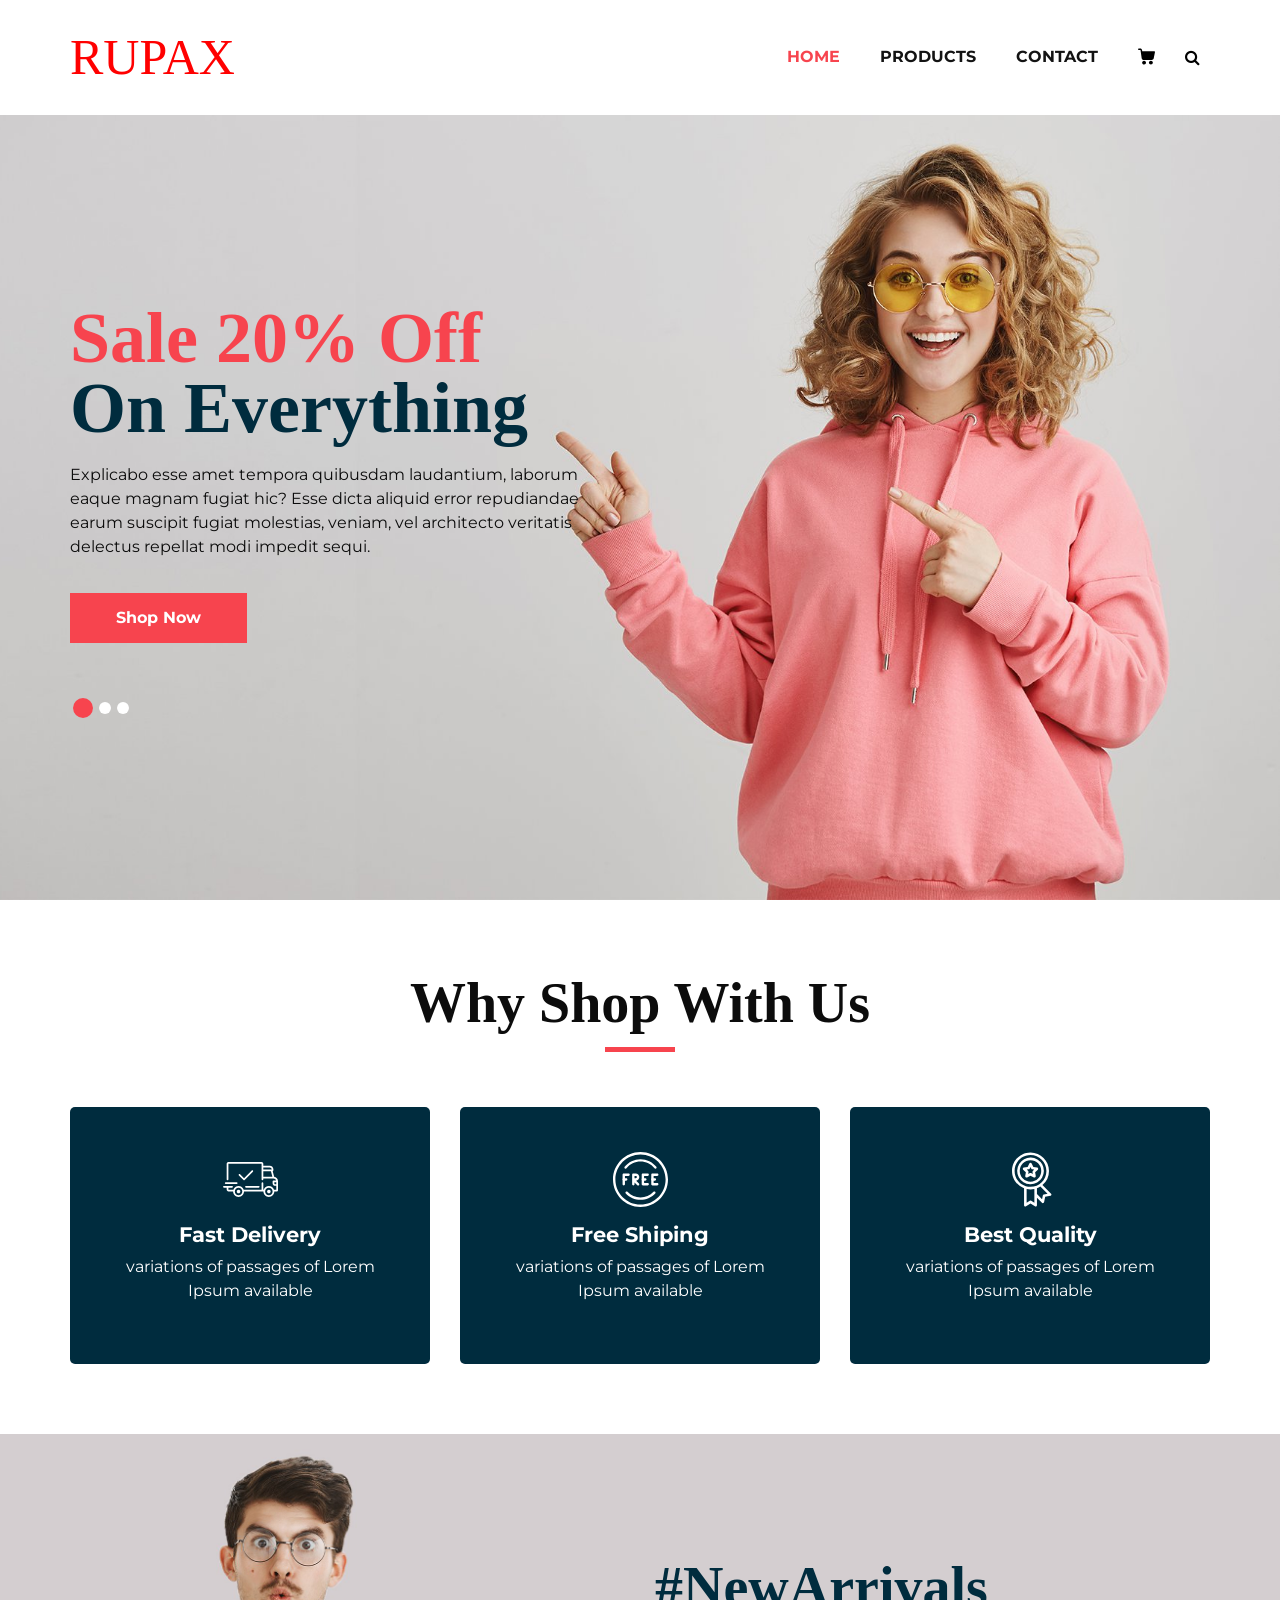
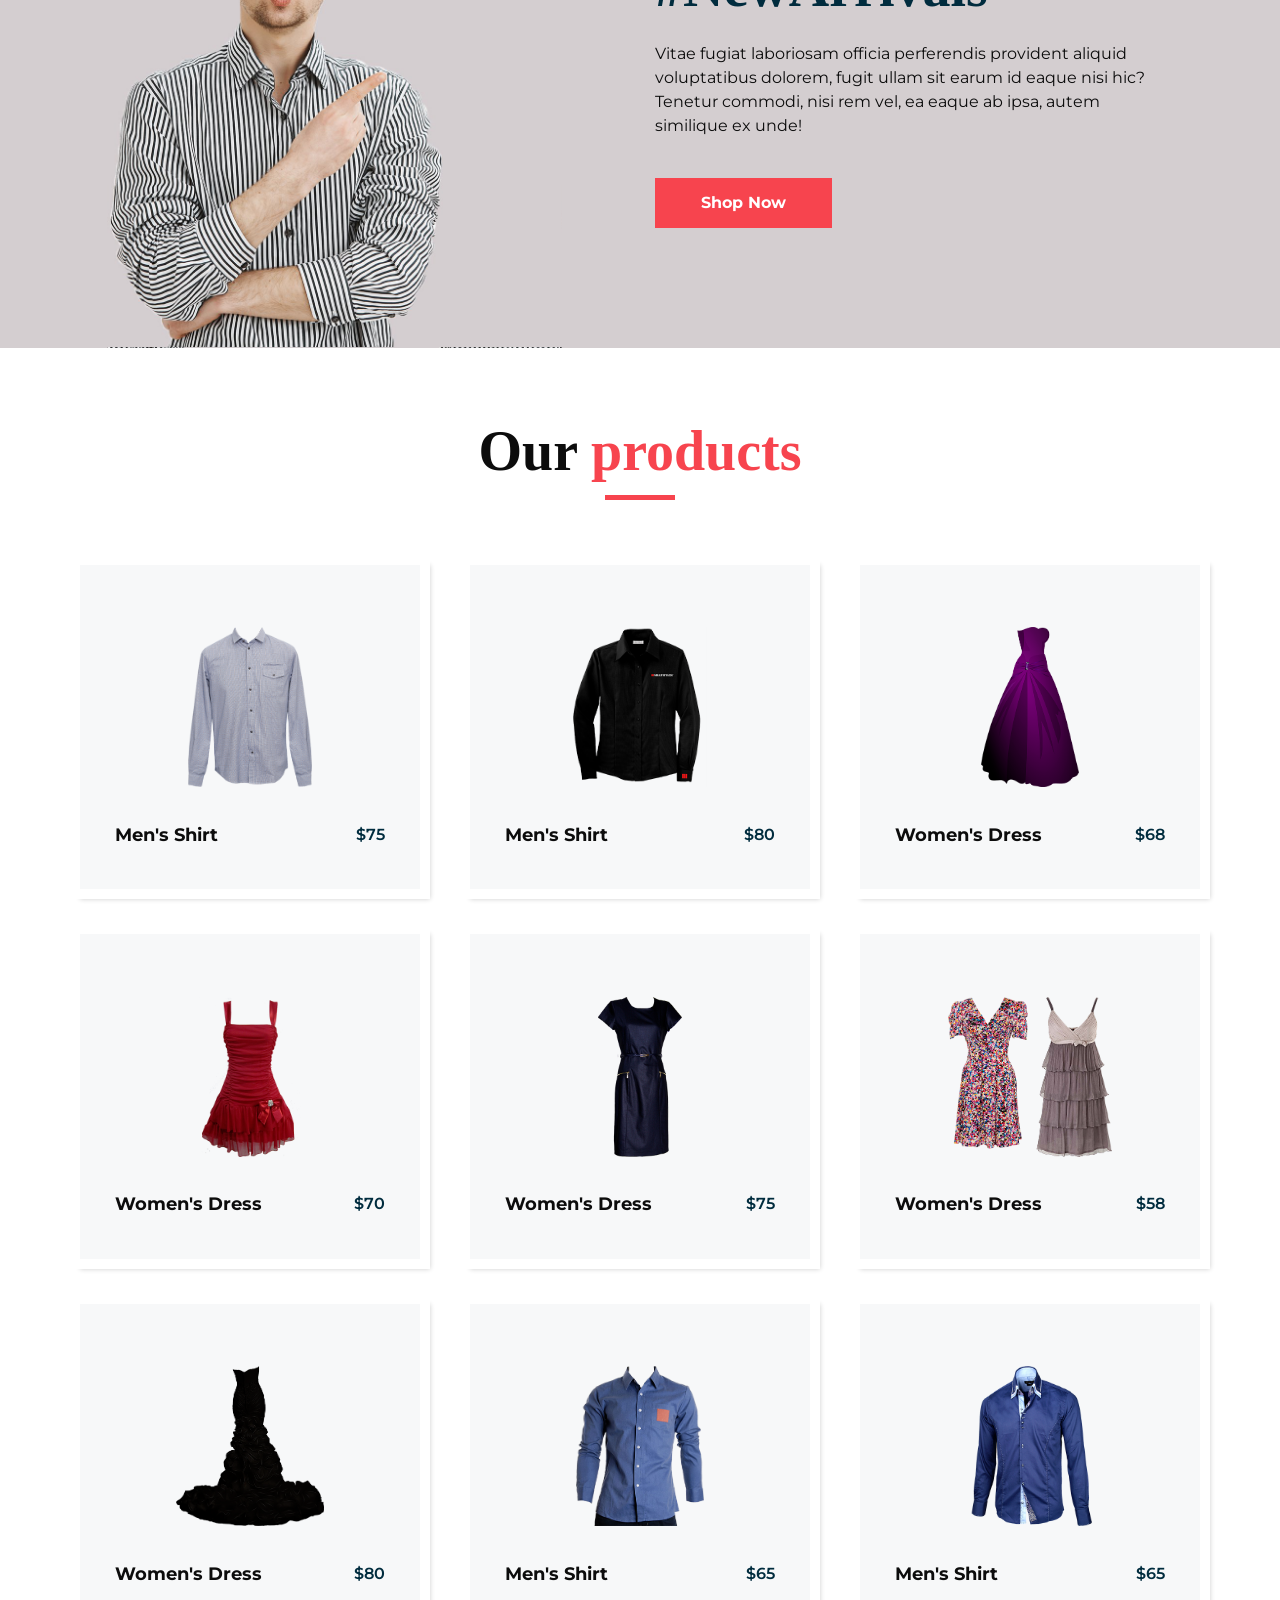
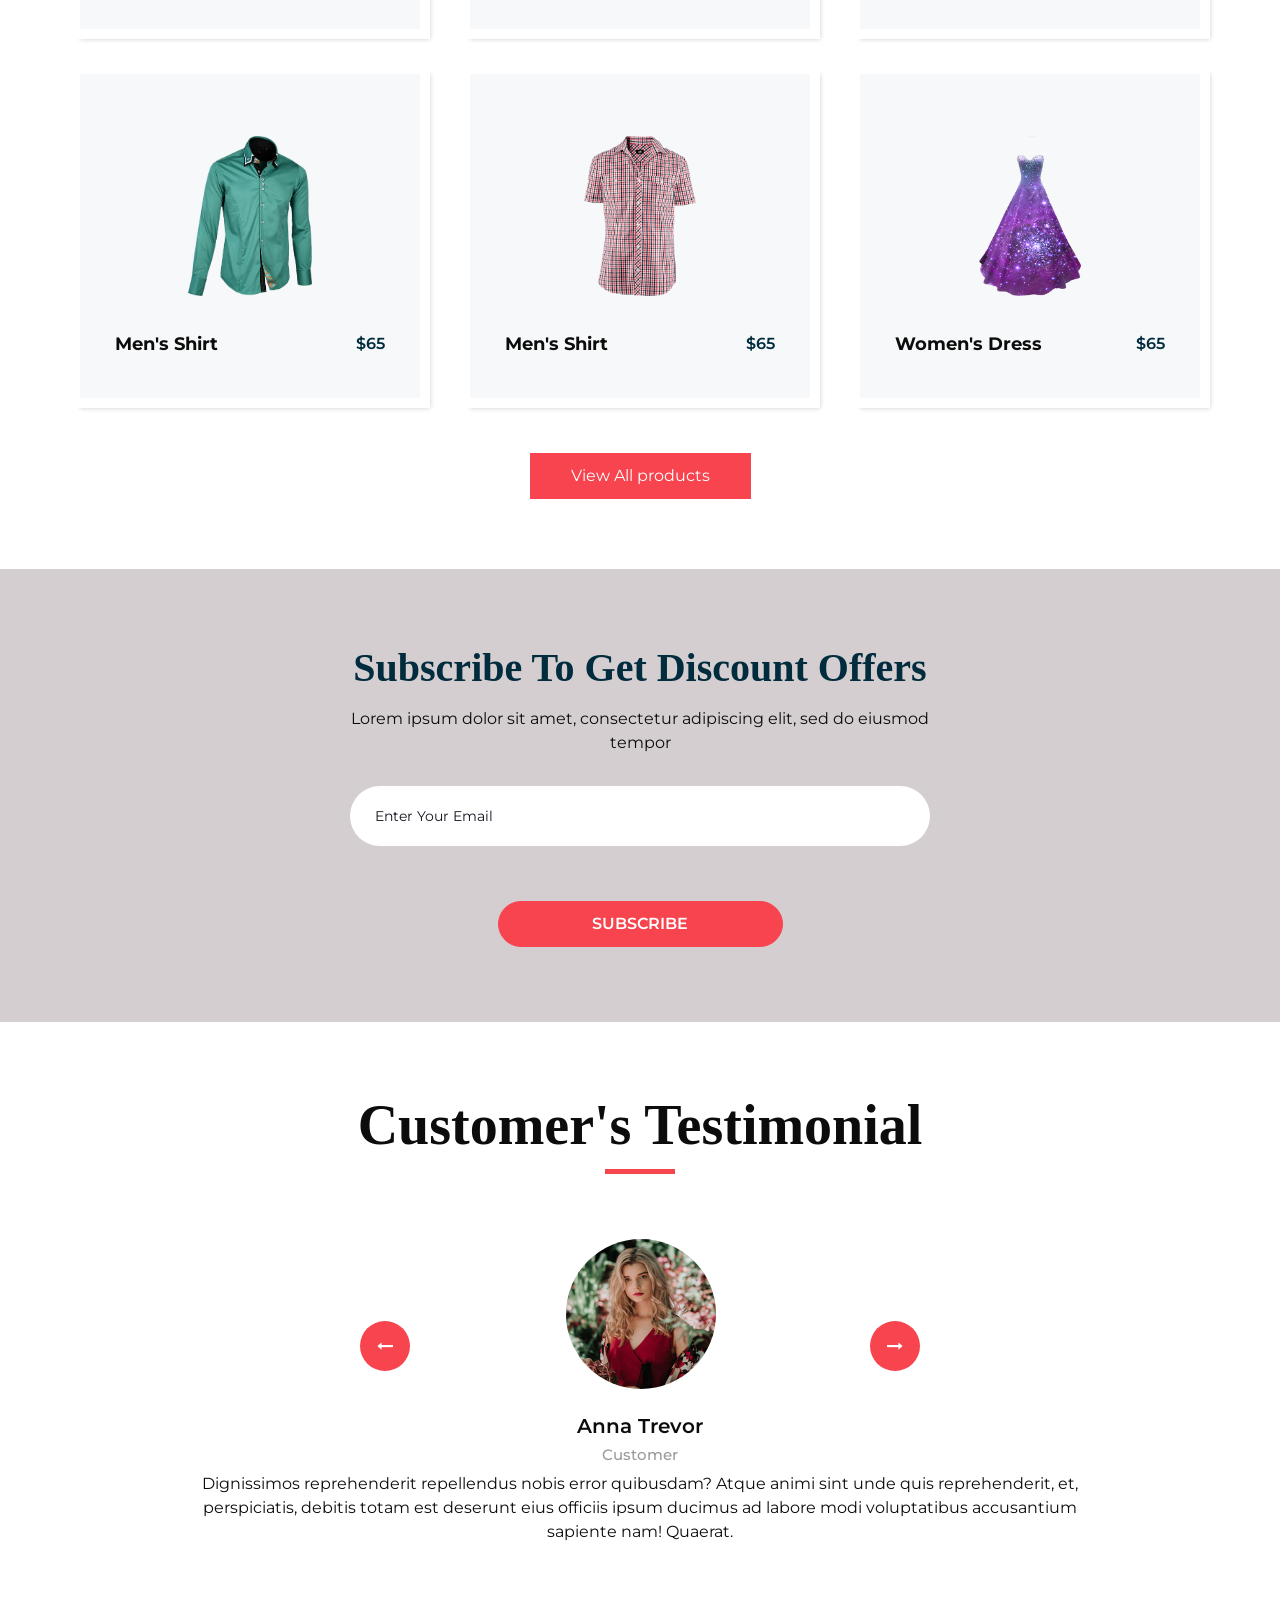
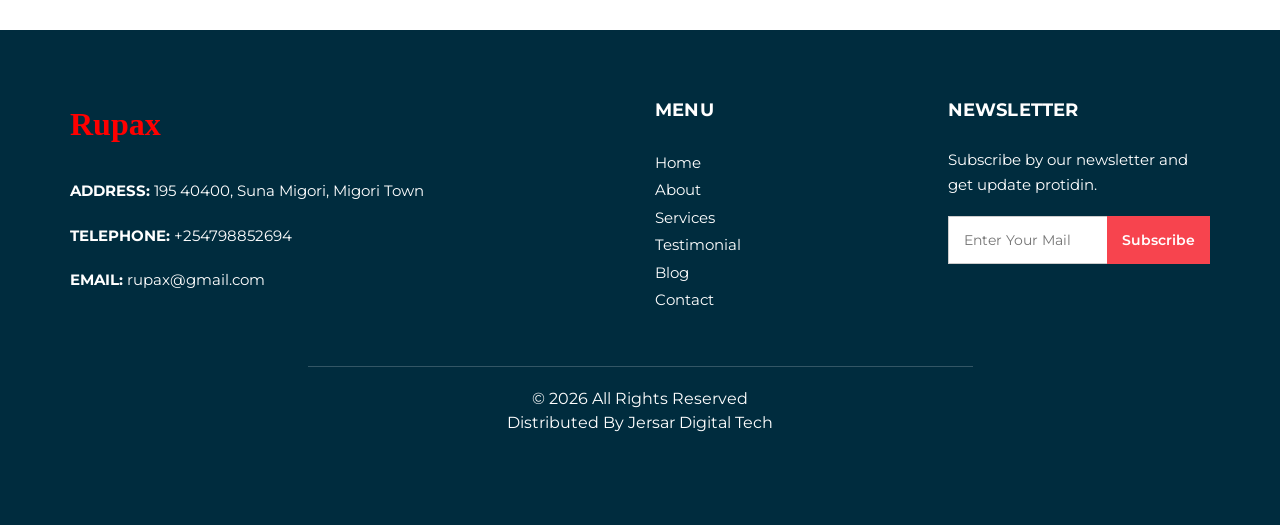
<file: index.html>
<!DOCTYPE html>
<html>
   <head>
      <!-- Basic -->
      <meta charset="utf-8" />
      <meta http-equiv="X-UA-Compatible" content="IE=edge" />
      <!-- Mobile Metas -->
      <meta name="viewport" content="width=device-width, initial-scale=1, shrink-to-fit=no" />
      <!-- Site Metas -->
      <meta name="keywords" content="" />
      <meta name="description" content="" />
      <meta name="author" content="" />
      <link rel="shortcut icon" href="images/favicon.png" type="">
      <title>Rupax - Fashion</title>
      <!-- bootstrap core css -->
      <link rel="stylesheet" type="text/css" href="css/bootstrap.css" />
      <!-- font awesome style -->
      <link href="css/font-awesome.min.css" rel="stylesheet" />
      <!-- Custom styles for this template -->
      <link href="css/style.css" rel="stylesheet" />
      <!-- responsive style -->
      <link href="css/responsive.css" rel="stylesheet" />
   </head>
   <body>
      <div class="hero_area">
         <!-- header section strats -->
         <header class="header_section">
            <div class="container">
               <nav class="navbar navbar-expand-lg custom_nav-container ">
                  <a class="navbar-brand link" href="index.html" style="color: red;font-size: 50px;">RUPAX</a>
                  <button class="navbar-toggler" type="button" data-toggle="collapse" data-target="#navbarSupportedContent" aria-controls="navbarSupportedContent" aria-expanded="false" aria-label="Toggle navigation">
                  <span class="">  </span>
                  </button>
                  <div class="collapse navbar-collapse" id="navbarSupportedContent">
                     <ul class="navbar-nav">
                        <li class="nav-item active">
                           <a class="nav-link" href="index.html">Home <span class="sr-only">(current)</span></a>
                        </li>
                       <!-- <li class="nav-item dropdown"> 
                           <a class="nav-link dropdown-toggle" href="#" data-toggle="dropdown" role="button" aria-haspopup="true" aria-expanded="true"> <span class="nav-label">Pages <span class="caret"></span></a>
                           <ul class="dropdown-menu">
                              <li><a href="about.html">About</a></li>
                              <li><a href="testimonial.html">Testimonial</a></li>
                           </ul>
                        </li>-->
                        <li class="nav-item">
                           <a class="nav-link" href="product.html">Products</a>
                        </li>
                        <!-- <li class="nav-item">
                           <a class="nav-link" href="blog_list.html">Blog</a>
                        </li> -->
                        <li class="nav-item">
                           <a class="nav-link" href="contact.html">Contact</a>
                        </li>
                        <li class="nav-item">
                           <a class="nav-link" href="#">
                              <svg version="1.1" id="Capa_1" xmlns="http://www.w3.org/2000/svg" xmlns:xlink="http://www.w3.org/1999/xlink" x="0px" y="0px" viewBox="0 0 456.029 456.029" style="enable-background:new 0 0 456.029 456.029;" xml:space="preserve">
                                 <g>
                                    <g>
                                       <path d="M345.6,338.862c-29.184,0-53.248,23.552-53.248,53.248c0,29.184,23.552,53.248,53.248,53.248
                                          c29.184,0,53.248-23.552,53.248-53.248C398.336,362.926,374.784,338.862,345.6,338.862z" />
                                    </g>
                                 </g>
                                 <g>
                                    <g>
                                       <path d="M439.296,84.91c-1.024,0-2.56-0.512-4.096-0.512H112.64l-5.12-34.304C104.448,27.566,84.992,10.67,61.952,10.67H20.48
                                          C9.216,10.67,0,19.886,0,31.15c0,11.264,9.216,20.48,20.48,20.48h41.472c2.56,0,4.608,2.048,5.12,4.608l31.744,216.064
                                          c4.096,27.136,27.648,47.616,55.296,47.616h212.992c26.624,0,49.664-18.944,55.296-45.056l33.28-166.4
                                          C457.728,97.71,450.56,86.958,439.296,84.91z" />
                                    </g>
                                 </g>
                                 <g>
                                    <g>
                                       <path d="M215.04,389.55c-1.024-28.16-24.576-50.688-52.736-50.688c-29.696,1.536-52.224,26.112-51.2,55.296
                                          c1.024,28.16,24.064,50.688,52.224,50.688h1.024C193.536,443.31,216.576,418.734,215.04,389.55z" />
                                    </g>
                                 </g>
                                 <g>
                                 </g>
                                 <g>
                                 </g>
                                 <g>
                                 </g>
                                 <g>
                                 </g>
                                 <g>
                                 </g>
                                 <g>
                                 </g>
                                 <g>
                                 </g>
                                 <g>
                                 </g>
                                 <g>
                                 </g>
                                 <g>
                                 </g>
                                 <g>
                                 </g>
                                 <g>
                                 </g>
                                 <g>
                                 </g>
                                 <g>
                                 </g>
                                 <g>
                                 </g>
                              </svg>
                           </a>
                        </li>
                        <form class="form-inline">
                           <button class="btn  my-2 my-sm-0 nav_search-btn" type="submit">
                           <i class="fa fa-search" aria-hidden="true"></i>
                           </button>
                        </form>
                     </ul>
                  </div>
               </nav>
            </div>
         </header>
         <!-- end header section -->
         <!-- slider section -->
         <section class="slider_section ">
            <div class="slider_bg_box">
               <img src="images/slider-bg.jpg" alt="">
            </div>
            <div id="customCarousel1" class="carousel slide" data-ride="carousel">
               <div class="carousel-inner">
                  <div class="carousel-item active">
                     <div class="container ">
                        <div class="row">
                           <div class="col-md-7 col-lg-6 ">
                              <div class="detail-box">
                                 <h1>
                                    <span>
                                    Sale 20% Off
                                    </span>
                                    <br>
                                    On Everything
                                 </h1>
                                 <p>
                                    Explicabo esse amet tempora quibusdam laudantium, laborum eaque magnam fugiat hic? Esse dicta aliquid error repudiandae earum suscipit fugiat molestias, veniam, vel architecto veritatis delectus repellat modi impedit sequi.
                                 </p>
                                 <div class="btn-box">
                                    <a href="" class="btn1">
                                    Shop Now
                                    </a>
                                 </div>
                              </div>
                           </div>
                        </div>
                     </div>
                  </div>
                  <div class="carousel-item ">
                     <div class="container ">
                        <div class="row">
                           <div class="col-md-7 col-lg-6 ">
                              <div class="detail-box">
                                 <h1>
                                    <span>
                                    Sale 20% Off
                                    </span>
                                    <br>
                                    On Everything
                                 </h1>
                                 <p>
                                    Explicabo esse amet tempora quibusdam laudantium, laborum eaque magnam fugiat hic? Esse dicta aliquid error repudiandae earum suscipit fugiat molestias, veniam, vel architecto veritatis delectus repellat modi impedit sequi.
                                 </p>
                                 <div class="btn-box">
                                    <a href="" class="btn1">
                                    Shop Now
                                    </a>
                                 </div>
                              </div>
                           </div>
                        </div>
                     </div>
                  </div>
                  <div class="carousel-item">
                     <div class="container ">
                        <div class="row">
                           <div class="col-md-7 col-lg-6 ">
                              <div class="detail-box">
                                 <h1>
                                    <span>
                                    Sale 20% Off
                                    </span>
                                    <br>
                                    On Everything
                                 </h1>
                                 <p>
                                    Explicabo esse amet tempora quibusdam laudantium, laborum eaque magnam fugiat hic? Esse dicta aliquid error repudiandae earum suscipit fugiat molestias, veniam, vel architecto veritatis delectus repellat modi impedit sequi.
                                 </p>
                                 <div class="btn-box">
                                    <a href="" class="btn1">
                                    Shop Now
                                    </a>
                                 </div>
                              </div>
                           </div>
                        </div>
                     </div>
                  </div>
               </div>
               <div class="container">
                  <ol class="carousel-indicators">
                     <li data-target="#customCarousel1" data-slide-to="0" class="active"></li>
                     <li data-target="#customCarousel1" data-slide-to="1"></li>
                     <li data-target="#customCarousel1" data-slide-to="2"></li>
                  </ol>
               </div>
            </div>
         </section>
         <!-- end slider section -->
      </div>
      <!-- why section -->
      <section class="why_section layout_padding">
         <div class="container">
            <div class="heading_container heading_center">
               <h2>
                  Why Shop With Us
               </h2>
            </div>
            <div class="row">
               <div class="col-md-4">
                  <div class="box ">
                     <div class="img-box">
                        <svg version="1.1" id="Layer_1" xmlns="http://www.w3.org/2000/svg" xmlns:xlink="http://www.w3.org/1999/xlink" x="0px" y="0px" viewBox="0 0 512 512" style="enable-background:new 0 0 512 512;" xml:space="preserve">
                           <g>
                              <g>
                                 <path d="M476.158,231.363l-13.259-53.035c3.625-0.77,6.345-3.986,6.345-7.839v-8.551c0-18.566-15.105-33.67-33.67-33.67h-60.392
                                    V110.63c0-9.136-7.432-16.568-16.568-16.568H50.772c-9.136,0-16.568,7.432-16.568,16.568V256c0,4.427,3.589,8.017,8.017,8.017
                                    c4.427,0,8.017-3.589,8.017-8.017V110.63c0-0.295,0.239-0.534,0.534-0.534h307.841c0.295,0,0.534,0.239,0.534,0.534v145.372
                                    c0,4.427,3.589,8.017,8.017,8.017c4.427,0,8.017-3.589,8.017-8.017v-9.088h94.569c0.008,0,0.014,0.002,0.021,0.002
                                    c0.008,0,0.015-0.001,0.022-0.001c11.637,0.008,21.518,7.646,24.912,18.171h-24.928c-4.427,0-8.017,3.589-8.017,8.017v17.102
                                    c0,13.851,11.268,25.119,25.119,25.119h9.086v35.273h-20.962c-6.886-19.883-25.787-34.205-47.982-34.205
                                    s-41.097,14.322-47.982,34.205h-3.86v-60.393c0-4.427-3.589-8.017-8.017-8.017c-4.427,0-8.017,3.589-8.017,8.017v60.391H192.817
                                    c-6.886-19.883-25.787-34.205-47.982-34.205s-41.097,14.322-47.982,34.205H50.772c-0.295,0-0.534-0.239-0.534-0.534v-17.637
                                    h34.739c4.427,0,8.017-3.589,8.017-8.017s-3.589-8.017-8.017-8.017H8.017c-4.427,0-8.017,3.589-8.017,8.017
                                    s3.589,8.017,8.017,8.017h26.188v17.637c0,9.136,7.432,16.568,16.568,16.568h43.304c-0.002,0.178-0.014,0.355-0.014,0.534
                                    c0,27.996,22.777,50.772,50.772,50.772s50.772-22.776,50.772-50.772c0-0.18-0.012-0.356-0.014-0.534h180.67
                                    c-0.002,0.178-0.014,0.355-0.014,0.534c0,27.996,22.777,50.772,50.772,50.772c27.995,0,50.772-22.776,50.772-50.772
                                    c0-0.18-0.012-0.356-0.014-0.534h26.203c4.427,0,8.017-3.589,8.017-8.017v-85.511C512,251.989,496.423,234.448,476.158,231.363z
                                    M375.182,144.301h60.392c9.725,0,17.637,7.912,17.637,17.637v0.534h-78.029V144.301z M375.182,230.881v-52.376h71.235
                                    l13.094,52.376H375.182z M144.835,401.904c-19.155,0-34.739-15.583-34.739-34.739s15.584-34.739,34.739-34.739
                                    c19.155,0,34.739,15.583,34.739,34.739S163.99,401.904,144.835,401.904z M427.023,401.904c-19.155,0-34.739-15.583-34.739-34.739
                                    s15.584-34.739,34.739-34.739c19.155,0,34.739,15.583,34.739,34.739S446.178,401.904,427.023,401.904z M495.967,299.29h-9.086
                                    c-5.01,0-9.086-4.076-9.086-9.086v-9.086h18.171V299.29z" />
                              </g>
                           </g>
                           <g>
                              <g>
                                 <path d="M144.835,350.597c-9.136,0-16.568,7.432-16.568,16.568c0,9.136,7.432,16.568,16.568,16.568
                                    c9.136,0,16.568-7.432,16.568-16.568C161.403,358.029,153.971,350.597,144.835,350.597z" />
                              </g>
                           </g>
                           <g>
                              <g>
                                 <path d="M427.023,350.597c-9.136,0-16.568,7.432-16.568,16.568c0,9.136,7.432,16.568,16.568,16.568
                                    c9.136,0,16.568-7.432,16.568-16.568C443.591,358.029,436.159,350.597,427.023,350.597z" />
                              </g>
                           </g>
                           <g>
                              <g>
                                 <path d="M332.96,316.393H213.244c-4.427,0-8.017,3.589-8.017,8.017s3.589,8.017,8.017,8.017H332.96
                                    c4.427,0,8.017-3.589,8.017-8.017S337.388,316.393,332.96,316.393z" />
                              </g>
                           </g>
                           <g>
                              <g>
                                 <path d="M127.733,282.188H25.119c-4.427,0-8.017,3.589-8.017,8.017s3.589,8.017,8.017,8.017h102.614
                                    c4.427,0,8.017-3.589,8.017-8.017S132.16,282.188,127.733,282.188z" />
                              </g>
                           </g>
                           <g>
                              <g>
                                 <path d="M278.771,173.37c-3.13-3.13-8.207-3.13-11.337,0.001l-71.292,71.291l-37.087-37.087c-3.131-3.131-8.207-3.131-11.337,0
                                    c-3.131,3.131-3.131,8.206,0,11.337l42.756,42.756c1.565,1.566,3.617,2.348,5.668,2.348s4.104-0.782,5.668-2.348l76.96-76.96
                                    C281.901,181.576,281.901,176.501,278.771,173.37z" />
                              </g>
                           </g>
                           <g>
                           </g>
                           <g>
                           </g>
                           <g>
                           </g>
                           <g>
                           </g>
                           <g>
                           </g>
                           <g>
                           </g>
                           <g>
                           </g>
                           <g>
                           </g>
                           <g>
                           </g>
                           <g>
                           </g>
                           <g>
                           </g>
                           <g>
                           </g>
                           <g>
                           </g>
                           <g>
                           </g>
                           <g>
                           </g>
                        </svg>
                     </div>
                     <div class="detail-box">
                        <h5>
                           Fast Delivery
                        </h5>
                        <p>
                           variations of passages of Lorem Ipsum available
                        </p>
                     </div>
                  </div>
               </div>
               <div class="col-md-4">
                  <div class="box ">
                     <div class="img-box">
                        <svg version="1.1" id="Capa_1" xmlns="http://www.w3.org/2000/svg" xmlns:xlink="http://www.w3.org/1999/xlink" x="0px" y="0px" viewBox="0 0 490.667 490.667" style="enable-background:new 0 0 490.667 490.667;" xml:space="preserve">
                           <g>
                              <g>
                                 <path d="M138.667,192H96c-5.888,0-10.667,4.779-10.667,10.667V288c0,5.888,4.779,10.667,10.667,10.667s10.667-4.779,10.667-10.667
                                    v-74.667h32c5.888,0,10.667-4.779,10.667-10.667S144.555,192,138.667,192z" />
                              </g>
                           </g>
                           <g>
                              <g>
                                 <path d="M117.333,234.667H96c-5.888,0-10.667,4.779-10.667,10.667S90.112,256,96,256h21.333c5.888,0,10.667-4.779,10.667-10.667
                                    S123.221,234.667,117.333,234.667z" />
                              </g>
                           </g>
                           <g>
                              <g>
                                 <path d="M245.333,0C110.059,0,0,110.059,0,245.333s110.059,245.333,245.333,245.333s245.333-110.059,245.333-245.333
                                    S380.608,0,245.333,0z M245.333,469.333c-123.52,0-224-100.48-224-224s100.48-224,224-224s224,100.48,224,224
                                    S368.853,469.333,245.333,469.333z" />
                              </g>
                           </g>
                           <g>
                              <g>
                                 <path d="M386.752,131.989C352.085,88.789,300.544,64,245.333,64s-106.752,24.789-141.419,67.989
                                    c-3.691,4.587-2.965,11.307,1.643,14.997c4.587,3.691,11.307,2.965,14.976-1.643c30.613-38.144,76.096-60.011,124.8-60.011
                                    s94.187,21.867,124.779,60.011c2.112,2.624,5.205,3.989,8.32,3.989c2.368,0,4.715-0.768,6.677-2.347
                                    C389.717,143.296,390.443,136.576,386.752,131.989z" />
                              </g>
                           </g>
                           <g>
                              <g>
                                 <path d="M376.405,354.923c-4.224-4.032-11.008-3.861-15.061,0.405c-30.613,32.235-71.808,50.005-116.011,50.005
                                    s-85.397-17.771-115.989-50.005c-4.032-4.309-10.816-4.437-15.061-0.405c-4.309,4.053-4.459,10.816-0.405,15.083
                                    c34.667,36.544,81.344,56.661,131.456,56.661s96.789-20.117,131.477-56.661C380.864,365.739,380.693,358.976,376.405,354.923z" />
                              </g>
                           </g>
                           <g>
                              <g>
                                 <path d="M206.805,255.723c15.701-2.027,27.861-15.488,27.861-31.723c0-17.643-14.357-32-32-32h-21.333
                                    c-5.888,0-10.667,4.779-10.667,10.667v42.581c0,0.043,0,0.107,0,0.149V288c0,5.888,4.779,10.667,10.667,10.667
                                    S192,293.888,192,288v-16.917l24.448,24.469c2.091,2.069,4.821,3.115,7.552,3.115c2.731,0,5.461-1.045,7.531-3.136
                                    c4.16-4.16,4.16-10.923,0-15.083L206.805,255.723z M192,234.667v-21.333h10.667c5.867,0,10.667,4.779,10.667,10.667
                                    s-4.8,10.667-10.667,10.667H192z" />
                              </g>
                           </g>
                           <g>
                              <g>
                                 <path d="M309.333,277.333h-32v-64h32c5.888,0,10.667-4.779,10.667-10.667S315.221,192,309.333,192h-42.667
                                    c-5.888,0-10.667,4.779-10.667,10.667V288c0,5.888,4.779,10.667,10.667,10.667h42.667c5.888,0,10.667-4.779,10.667-10.667
                                    S315.221,277.333,309.333,277.333z" />
                              </g>
                           </g>
                           <g>
                              <g>
                                 <path d="M288,234.667h-21.333c-5.888,0-10.667,4.779-10.667,10.667S260.779,256,266.667,256H288
                                    c5.888,0,10.667-4.779,10.667-10.667S293.888,234.667,288,234.667z" />
                              </g>
                           </g>
                           <g>
                              <g>
                                 <path d="M394.667,277.333h-32v-64h32c5.888,0,10.667-4.779,10.667-10.667S400.555,192,394.667,192H352
                                    c-5.888,0-10.667,4.779-10.667,10.667V288c0,5.888,4.779,10.667,10.667,10.667h42.667c5.888,0,10.667-4.779,10.667-10.667
                                    S400.555,277.333,394.667,277.333z" />
                              </g>
                           </g>
                           <g>
                              <g>
                                 <path d="M373.333,234.667H352c-5.888,0-10.667,4.779-10.667,10.667S346.112,256,352,256h21.333
                                    c5.888,0,10.667-4.779,10.667-10.667S379.221,234.667,373.333,234.667z" />
                              </g>
                           </g>
                           <g>
                           </g>
                           <g>
                           </g>
                           <g>
                           </g>
                           <g>
                           </g>
                           <g>
                           </g>
                           <g>
                           </g>
                           <g>
                           </g>
                           <g>
                           </g>
                           <g>
                           </g>
                           <g>
                           </g>
                           <g>
                           </g>
                           <g>
                           </g>
                           <g>
                           </g>
                           <g>
                           </g>
                           <g>
                           </g>
                        </svg>
                     </div>
                     <div class="detail-box">
                        <h5>
                           Free Shiping
                        </h5>
                        <p>
                           variations of passages of Lorem Ipsum available
                        </p>
                     </div>
                  </div>
               </div>
               <div class="col-md-4">
                  <div class="box ">
                     <div class="img-box">
                        <svg id="_30_Premium" height="512" viewBox="0 0 512 512" width="512" xmlns="http://www.w3.org/2000/svg" data-name="30_Premium">
                           <g id="filled">
                              <path d="m252.92 300h3.08a124.245 124.245 0 1 0 -4.49-.09c.075.009.15.023.226.03.394.039.789.06 1.184.06zm-96.92-124a100 100 0 1 1 100 100 100.113 100.113 0 0 1 -100-100z" />
                              <path d="m447.445 387.635-80.4-80.4a171.682 171.682 0 0 0 60.955-131.235c0-94.841-77.159-172-172-172s-172 77.159-172 172c0 73.747 46.657 136.794 112 161.2v158.8c-.3 9.289 11.094 15.384 18.656 9.984l41.344-27.562 41.344 27.562c7.574 5.4 18.949-.7 18.656-9.984v-70.109l46.6 46.594c6.395 6.789 18.712 3.025 20.253-6.132l9.74-48.724 48.725-9.742c9.163-1.531 12.904-13.893 6.127-20.252zm-339.445-211.635c0-81.607 66.393-148 148-148s148 66.393 148 148-66.393 148-148 148-148-66.393-148-148zm154.656 278.016a12 12 0 0 0 -13.312 0l-29.344 19.562v-129.378a172.338 172.338 0 0 0 72 0v129.38zm117.381-58.353a12 12 0 0 0 -9.415 9.415l-6.913 34.58-47.709-47.709v-54.749a171.469 171.469 0 0 0 31.467-15.6l67.151 67.152z" />
                              <path d="m287.62 236.985c8.349 4.694 19.251-3.212 17.367-12.618l-5.841-35.145 25.384-25c7.049-6.5 2.89-19.3-6.634-20.415l-35.23-5.306-15.933-31.867c-4.009-8.713-17.457-8.711-21.466 0l-15.933 31.866-35.23 5.306c-9.526 1.119-13.681 13.911-6.634 20.415l25.384 25-5.841 35.145c-1.879 9.406 9 17.31 17.367 12.618l31.62-16.414zm-53-32.359 2.928-17.615a12 12 0 0 0 -3.417-10.516l-12.721-12.531 17.658-2.66a12 12 0 0 0 8.947-6.5l7.985-15.971 7.985 15.972a12 12 0 0 0 8.947 6.5l17.658 2.66-12.723 12.535a12 12 0 0 0 -3.417 10.516l2.928 17.615-15.849-8.231a12 12 0 0 0 -11.058 0z" />
                           </g>
                        </svg>
                     </div>
                     <div class="detail-box">
                        <h5>
                           Best Quality
                        </h5>
                        <p>
                           variations of passages of Lorem Ipsum available
                        </p>
                     </div>
                  </div>
               </div>
            </div>
         </div>
      </section>
      <!-- end why section -->
      
      <!-- arrival section -->
      <section class="arrival_section">
         <div class="container">
            <div class="box">
               <div class="arrival_bg_box">
                  <img src="images/arrival-bg.png" alt="">
               </div>
               <div class="row">
                  <div class="col-md-6 ml-auto">
                     <div class="heading_container remove_line_bt">
                        <h2>
                           #NewArrivals
                        </h2>
                     </div>
                     <p style="margin-top: 20px;margin-bottom: 30px;">
                        Vitae fugiat laboriosam officia perferendis provident aliquid voluptatibus dolorem, fugit ullam sit earum id eaque nisi hic? Tenetur commodi, nisi rem vel, ea eaque ab ipsa, autem similique ex unde!
                     </p>
                     <a href="" >
                     Shop Now
                     </a>
                  </div>
               </div>
            </div>
         </div>
      </section>
      <!-- end arrival section -->
      
      <!-- product section -->
      <section class="product_section layout_padding">
         <div class="container">
            <div class="heading_container heading_center">
               <h2>
                  Our <span>products</span>
               </h2>
            </div>
            <div class="row">
               <div class="col-sm-6 col-md-4 col-lg-4">
                  <div class="box">
                     <div class="option_container">
                        <div class="options">
                           <a href="" class="option1">
                           Men's Shirt
                           </a>
                           <a href="" class="option2">
                           Buy Now
                           </a>
                        </div>
                     </div>
                     <div class="img-box">
                        <img src="images/p1.png" alt="">
                     </div>
                     <div class="detail-box">
                        <h5>
                           Men's Shirt
                        </h5>
                        <h6>
                           $75
                        </h6>
                     </div>
                  </div>
               </div>
               <div class="col-sm-6 col-md-4 col-lg-4">
                  <div class="box">
                     <div class="option_container">
                        <div class="options">
                           <a href="" class="option1">
                           Add To Cart
                           </a>
                           <a href="" class="option2">
                           Buy Now
                           </a>
                        </div>
                     </div>
                     <div class="img-box">
                        <img src="images/p2.png" alt="">
                     </div>
                     <div class="detail-box">
                        <h5>
                           Men's Shirt
                        </h5>
                        <h6>
                           $80
                        </h6>
                     </div>
                  </div>
               </div>
               <div class="col-sm-6 col-md-4 col-lg-4">
                  <div class="box">
                     <div class="option_container">
                        <div class="options">
                           <a href="" class="option1">
                           Add To Cart
                           </a>
                           <a href="" class="option2">
                           Buy Now
                           </a>
                        </div>
                     </div>
                     <div class="img-box">
                        <img src="images/p3.png" alt="">
                     </div>
                     <div class="detail-box">
                        <h5>
                           Women's Dress
                        </h5>
                        <h6>
                           $68
                        </h6>
                     </div>
                  </div>
               </div>
               <div class="col-sm-6 col-md-4 col-lg-4">
                  <div class="box">
                     <div class="option_container">
                        <div class="options">
                           <a href="" class="option1">
                           Add To Cart
                           </a>
                           <a href="" class="option2">
                           Buy Now
                           </a>
                        </div>
                     </div>
                     <div class="img-box">
                        <img src="images/p4.png" alt="">
                     </div>
                     <div class="detail-box">
                        <h5>
                           Women's Dress
                        </h5>
                        <h6>
                           $70
                        </h6>
                     </div>
                  </div>
               </div>
               <div class="col-sm-6 col-md-4 col-lg-4">
                  <div class="box">
                     <div class="option_container">
                        <div class="options">
                           <a href="" class="option1">
                           Add To Cart
                           </a>
                           <a href="" class="option2">
                           Buy Now
                           </a>
                        </div>
                     </div>
                     <div class="img-box">
                        <img src="images/p5.png" alt="">
                     </div>
                     <div class="detail-box">
                        <h5>
                           Women's Dress
                        </h5>
                        <h6>
                           $75
                        </h6>
                     </div>
                  </div>
               </div>
               <div class="col-sm-6 col-md-4 col-lg-4">
                  <div class="box">
                     <div class="option_container">
                        <div class="options">
                           <a href="" class="option1">
                           Add To Cart
                           </a>
                           <a href="" class="option2">
                           Buy Now
                           </a>
                        </div>
                     </div>
                     <div class="img-box">
                        <img src="images/p6.png" alt="">
                     </div>
                     <div class="detail-box">
                        <h5>
                           Women's Dress
                        </h5>
                        <h6>
                           $58
                        </h6>
                     </div>
                  </div>
               </div>
               <div class="col-sm-6 col-md-4 col-lg-4">
                  <div class="box">
                     <div class="option_container">
                        <div class="options">
                           <a href="" class="option1">
                           Add To Cart
                           </a>
                           <a href="" class="option2">
                           Buy Now
                           </a>
                        </div>
                     </div>
                     <div class="img-box">
                        <img src="images/p7.png" alt="">
                     </div>
                     <div class="detail-box">
                        <h5>
                           Women's Dress
                        </h5>
                        <h6>
                           $80
                        </h6>
                     </div>
                  </div>
               </div>
               <div class="col-sm-6 col-md-4 col-lg-4">
                  <div class="box">
                     <div class="option_container">
                        <div class="options">
                           <a href="" class="option1">
                           Add To Cart
                           </a>
                           <a href="" class="option2">
                           Buy Now
                           </a>
                        </div>
                     </div>
                     <div class="img-box">
                        <img src="images/p8.png" alt="">
                     </div>
                     <div class="detail-box">
                        <h5>
                           Men's Shirt
                        </h5>
                        <h6>
                           $65
                        </h6>
                     </div>
                  </div>
               </div>
               <div class="col-sm-6 col-md-4 col-lg-4">
                  <div class="box">
                     <div class="option_container">
                        <div class="options">
                           <a href="" class="option1">
                           Add To Cart
                           </a>
                           <a href="" class="option2">
                           Buy Now
                           </a>
                        </div>
                     </div>
                     <div class="img-box">
                        <img src="images/p9.png" alt="">
                     </div>
                     <div class="detail-box">
                        <h5>
                           Men's Shirt
                        </h5>
                        <h6>
                           $65
                        </h6>
                     </div>
                  </div>
               </div>
               <div class="col-sm-6 col-md-4 col-lg-4">
                  <div class="box">
                     <div class="option_container">
                        <div class="options">
                           <a href="" class="option1">
                           Add To Cart
                           </a>
                           <a href="" class="option2">
                           Buy Now
                           </a>
                        </div>
                     </div>
                     <div class="img-box">
                        <img src="images/p10.png" alt="">
                     </div>
                     <div class="detail-box">
                        <h5>
                           Men's Shirt
                        </h5>
                        <h6>
                           $65
                        </h6>
                     </div>
                  </div>
               </div>
               <div class="col-sm-6 col-md-4 col-lg-4">
                  <div class="box">
                     <div class="option_container">
                        <div class="options">
                           <a href="" class="option1">
                           Add To Cart
                           </a>
                           <a href="" class="option2">
                           Buy Now
                           </a>
                        </div>
                     </div>
                     <div class="img-box">
                        <img src="images/p11.png" alt="">
                     </div>
                     <div class="detail-box">
                        <h5>
                           Men's Shirt
                        </h5>
                        <h6>
                           $65
                        </h6>
                     </div>
                  </div>
               </div>
               <div class="col-sm-6 col-md-4 col-lg-4">
                  <div class="box">
                     <div class="option_container">
                        <div class="options">
                           <a href="" class="option1">
                           Add To Cart
                           </a>
                           <a href="" class="option2">
                           Buy Now
                           </a>
                        </div>
                     </div>
                     <div class="img-box">
                        <img src="images/p12.png" alt="">
                     </div>
                     <div class="detail-box">
                        <h5>
                           Women's Dress
                        </h5>
                        <h6>
                           $65
                        </h6>
                     </div>
                  </div>
               </div>
            </div>
            <div class="btn-box">
               <a href="">
               View All products
               </a>
            </div>
         </div>
      </section>
      <!-- end product section -->

      <!-- subscribe section -->
      <section class="subscribe_section">
         <div class="container-fuild">
            <div class="box">
               <div class="row">
                  <div class="col-md-6 offset-md-3">
                     <div class="subscribe_form ">
                        <div class="heading_container heading_center">
                           <h3>Subscribe To Get Discount Offers</h3>
                        </div>
                        <p>Lorem ipsum dolor sit amet, consectetur adipiscing elit, sed do eiusmod tempor</p>
                        <form action="">
                           <input type="email" placeholder="Enter your email">
                           <button>
                           subscribe
                           </button>
                        </form>
                     </div>
                  </div>
               </div>
            </div>
         </div>
      </section>
      <!-- end subscribe section -->
      <!-- client section -->
      <section class="client_section layout_padding">
         <div class="container">
            <div class="heading_container heading_center">
               <h2>
                  Customer's Testimonial
               </h2>
            </div>
            <div id="carouselExample3Controls" class="carousel slide" data-ride="carousel">
               <div class="carousel-inner">
                  <div class="carousel-item active">
                     <div class="box col-lg-10 mx-auto">
                        <div class="img_container">
                           <div class="img-box">
                              <div class="img_box-inner">
                                 <img src="images/client.jpg" alt="">
                              </div>
                           </div>
                        </div>
                        <div class="detail-box">
                           <h5>
                              Anna Trevor
                           </h5>
                           <h6>
                              Customer
                           </h6>
                           <p>
                              Dignissimos reprehenderit repellendus nobis error quibusdam? Atque animi sint unde quis reprehenderit, et, perspiciatis, debitis totam est deserunt eius officiis ipsum ducimus ad labore modi voluptatibus accusantium sapiente nam! Quaerat.
                           </p>
                        </div>
                     </div>
                  </div>
                  <div class="carousel-item">
                     <div class="box col-lg-10 mx-auto">
                        <div class="img_container">
                           <div class="img-box">
                              <div class="img_box-inner">
                                 <img src="images/client.jpg" alt="">
                              </div>
                           </div>
                        </div>
                        <div class="detail-box">
                           <h5>
                              Anna Trevor
                           </h5>
                           <h6>
                              Customer
                           </h6>
                           <p>
                              Dignissimos reprehenderit repellendus nobis error quibusdam? Atque animi sint unde quis reprehenderit, et, perspiciatis, debitis totam est deserunt eius officiis ipsum ducimus ad labore modi voluptatibus accusantium sapiente nam! Quaerat.
                           </p>
                        </div>
                     </div>
                  </div>
                  <div class="carousel-item">
                     <div class="box col-lg-10 mx-auto">
                        <div class="img_container">
                           <div class="img-box">
                              <div class="img_box-inner">
                                 <img src="images/client.jpg" alt="">
                              </div>
                           </div>
                        </div>
                        <div class="detail-box">
                           <h5>
                              Anna Trevor
                           </h5>
                           <h6>
                              Customer
                           </h6>
                           <p>
                              Dignissimos reprehenderit repellendus nobis error quibusdam? Atque animi sint unde quis reprehenderit, et, perspiciatis, debitis totam est deserunt eius officiis ipsum ducimus ad labore modi voluptatibus accusantium sapiente nam! Quaerat.
                           </p>
                        </div>
                     </div>
                  </div>
               </div>
               <div class="carousel_btn_box">
                  <a class="carousel-control-prev" href="#carouselExample3Controls" role="button" data-slide="prev">
                  <i class="fa fa-long-arrow-left" aria-hidden="true"></i>
                  <span class="sr-only">Previous</span>
                  </a>
                  <a class="carousel-control-next" href="#carouselExample3Controls" role="button" data-slide="next">
                  <i class="fa fa-long-arrow-right" aria-hidden="true"></i>
                  <span class="sr-only">Next</span>
                  </a>
               </div>
            </div>
         </div>
      </section>
      <!-- end client section -->
      <!-- footer start -->
      <footer class="footer_section">
         <div class="container">
            <div class="row">
               <div class="col-md-6 footer-col">
                  <div class="logo_footer">
                        <a href="index.html" class="footer-logo" style="color: red;">
                        Rupax
                        </a>
                      </div>
                        <div class="information_f">
                           <p><strong>ADDRESS:</strong> 195 40400, Suna Migori, Migori Town</p>
                           <p><strong>TELEPHONE:</strong> +254798852694</p>
                           <p><strong>EMAIL:</strong> rupax@gmail.com</p>
                        </div>
                     </div>
               <div class="col-md-6">
                  <div class="row">
                  <div class="col-md-6">
                     <div class="row">
                        <div class="col-md-6">
                           <div class="widget_menu" >
                              <h3>Menu</h3>
                              <ul>
                                 <li><a href="#" style="color: white;">Home</a></li>
                                 <li><a href="#" style="color: white;">About</a></li>
                                 <li><a href="#" style="color: white;">Services</a></li>
                                 <li><a href="#" style="color: white;">Testimonial</a></li>
                                 <li><a href="#" style="color: white;">Blog</a></li>
                                 <li><a href="#" style="color: white;">Contact</a></li>
                              </ul>
                           </div>
                        </div>
                     </div>
                  </div>     
                  <div class="col-md-6">
                     <div class="widget_menu">
                        <h3>Newsletter</h3>
                        <div class="information_f">
                          <p>Subscribe by our newsletter and get update protidin.</p>
                        </div>
                        <div class="form_sub">
                           <form>
                              <fieldset>
                                 <div class="field">
                                    <input type="email" placeholder="Enter Your Mail" name="email" />
                                    <input type="submit" value="Subscribe" />
                                 </div>
                              </fieldset>
                           </form>
                        </div>
                     </div>
                  </div>
                  </div>
               </div>
            </div>
            <div class="footer-info">
               <div class="col-lg-7 mx-auto px-0">
                  <p>
                     &copy; <span id="displayYear">Rupax </span> All Rights Reserved <br>
         
                     Distributed By <a href="https://jeremiahowuour.github.io/Jersar-Digital-Tech/" target="_blank">Jersar Digital Tech</a>
                  </p>
               </div>
            </div>
         </div>
      </footer>
      <!-- jQery -->
      <script src="js/jquery-3.4.1.min.js"></script>
      <!-- popper js -->
      <script src="js/popper.min.js"></script>
      <!-- bootstrap js -->
      <script src="js/bootstrap.js"></script>
      <!-- custom js -->
      <script src="js/custom.js"></script>
   </body>
</html>
</file>
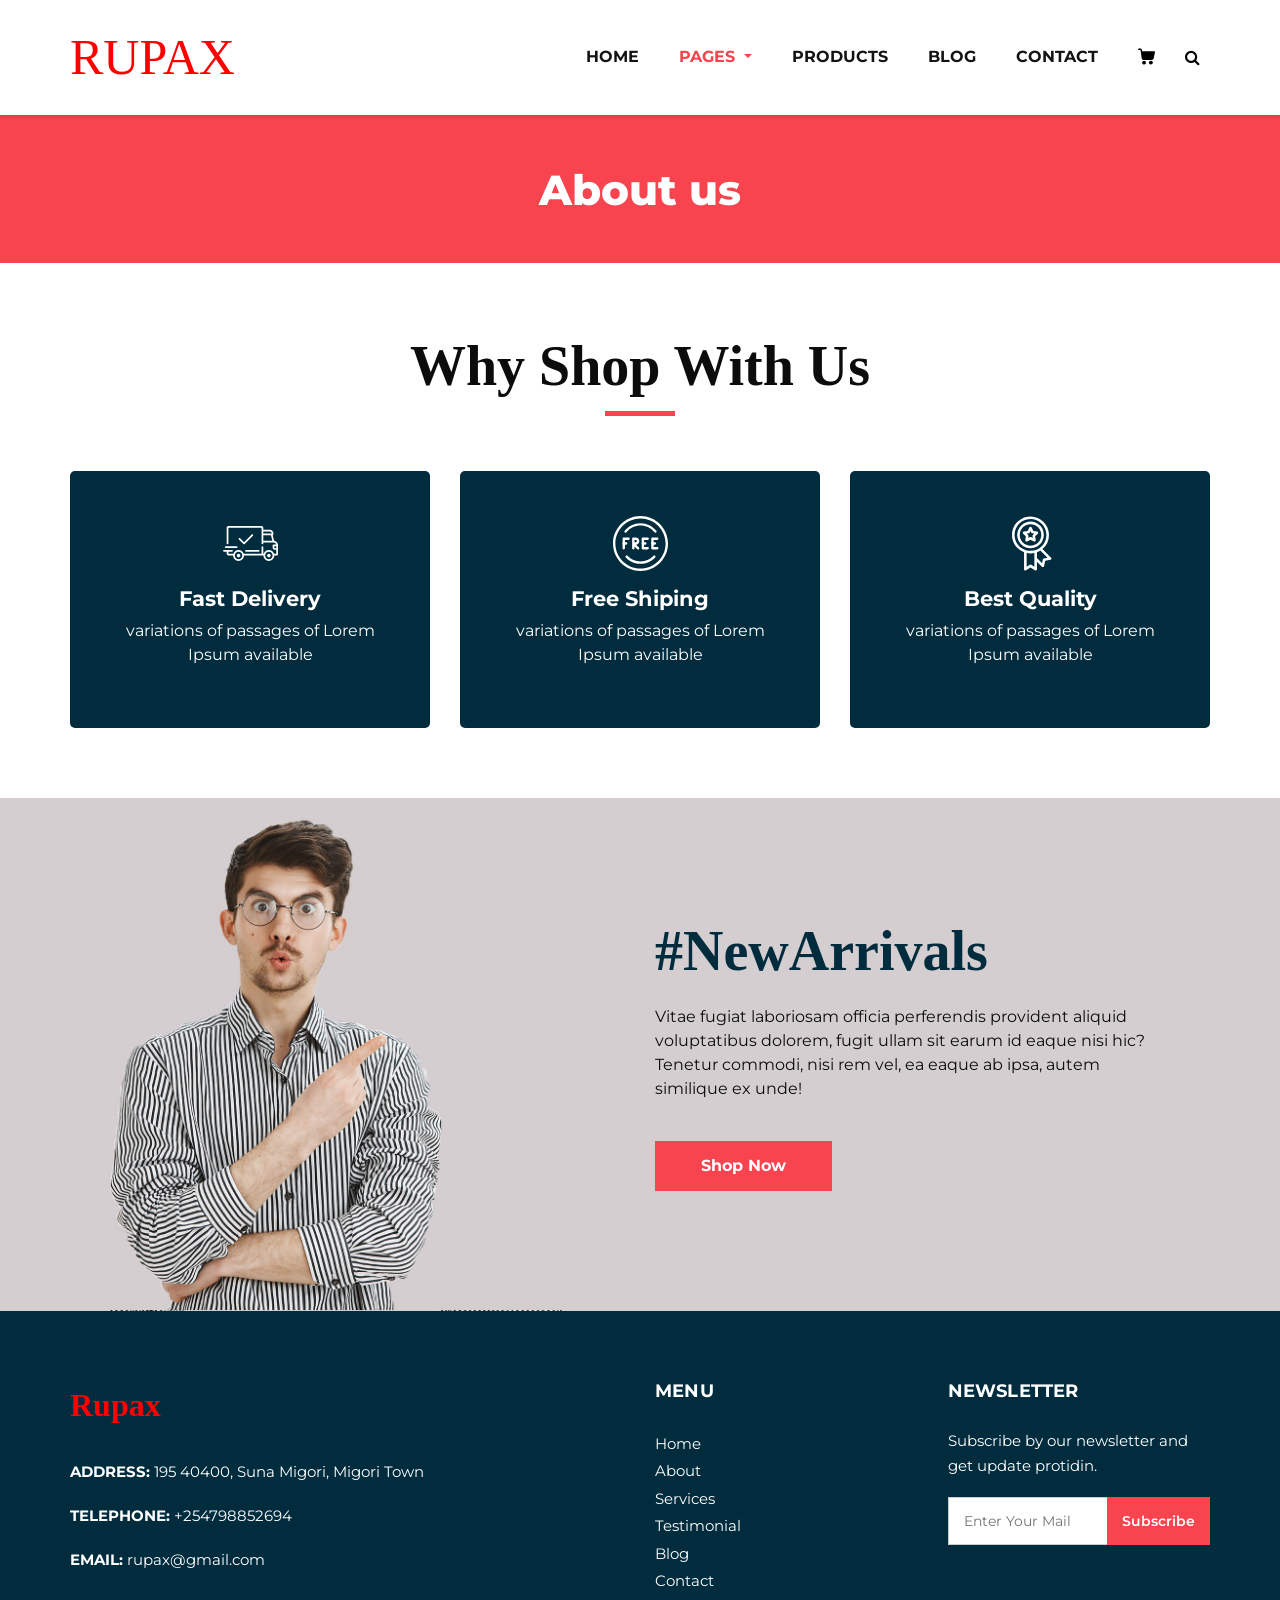
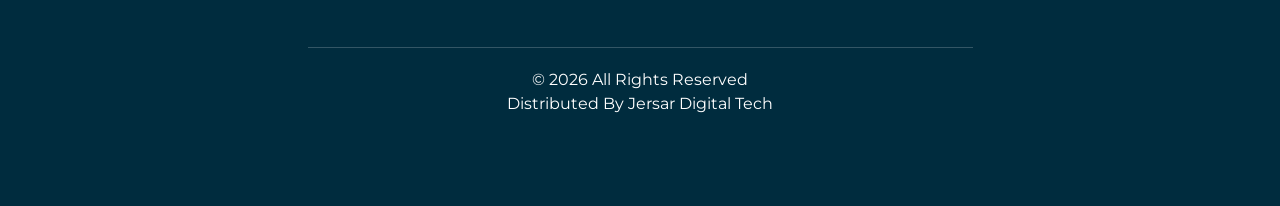
<file: about.html>
<!DOCTYPE html>
<html>
   <head>
      <!-- Basic -->
      <meta charset="utf-8" />
      <meta http-equiv="X-UA-Compatible" content="IE=edge" />
      <!-- Mobile Metas -->
      <meta name="viewport" content="width=device-width, initial-scale=1, shrink-to-fit=no" />
      <!-- Site Metas -->
      <meta name="keywords" content="" />
      <meta name="description" content="" />
      <meta name="author" content="" />
      <link rel="shortcut icon" href="images/favicon.png" type="">
      <title>Rupax - Fashion</title>
      <!-- bootstrap core css -->
      <link rel="stylesheet" type="text/css" href="css/bootstrap.css" />
      <!-- font awesome style -->
      <link href="css/font-awesome.min.css" rel="stylesheet" />
      <!-- Custom styles for this template -->
      <link href="css/style.css" rel="stylesheet" />
      <!-- responsive style -->
      <link href="css/responsive.css" rel="stylesheet" />
   </head>
   <body class="sub_page">
      <div class="hero_area">
         <!-- header section strats -->
         <header class="header_section">
            <div class="container">
               <nav class="navbar navbar-expand-lg custom_nav-container ">
                   <a class="navbar-brand link" href="index.html" style="color: red;font-size: 50px;">RUPAX</a>
                  <button class="navbar-toggler" type="button" data-toggle="collapse" data-target="#navbarSupportedContent" aria-controls="navbarSupportedContent" aria-expanded="false" aria-label="Toggle navigation">
                  <span class=""> </span>
                  </button>
                  <div class="collapse navbar-collapse" id="navbarSupportedContent">
                     <ul class="navbar-nav">
                        <li class="nav-item">
                           <a class="nav-link" href="index.html">Home <span class="sr-only">(current)</span></a>
                        </li>
                        <li class="nav-item dropdown active">
                           <a class="nav-link dropdown-toggle" href="#" data-toggle="dropdown" role="button" aria-haspopup="true" aria-expanded="true"> <span class="nav-label">Pages <span class="caret"></span></a>
                           <ul class="dropdown-menu">
                              <li><a href="about.html">About</a></li>
                              <li><a href="testimonial.html">Testimonial</a></li>
                           </ul>
                        </li>
                        <li class="nav-item">
                           <a class="nav-link" href="product.html">Products</a>
                        </li>
                        <li class="nav-item">
                           <a class="nav-link" href="blog_list.html">Blog</a>
                        </li>
                        <li class="nav-item">
                           <a class="nav-link" href="contact.html">Contact</a>
                        </li>
                        <li class="nav-item">
                           <a class="nav-link" href="#">
                              <svg version="1.1" id="Capa_1" xmlns="http://www.w3.org/2000/svg" xmlns:xlink="http://www.w3.org/1999/xlink" x="0px" y="0px" viewBox="0 0 456.029 456.029" style="enable-background:new 0 0 456.029 456.029;" xml:space="preserve">
                                 <g>
                                    <g>
                                       <path d="M345.6,338.862c-29.184,0-53.248,23.552-53.248,53.248c0,29.184,23.552,53.248,53.248,53.248
                                          c29.184,0,53.248-23.552,53.248-53.248C398.336,362.926,374.784,338.862,345.6,338.862z" />
                                    </g>
                                 </g>
                                 <g>
                                    <g>
                                       <path d="M439.296,84.91c-1.024,0-2.56-0.512-4.096-0.512H112.64l-5.12-34.304C104.448,27.566,84.992,10.67,61.952,10.67H20.48
                                          C9.216,10.67,0,19.886,0,31.15c0,11.264,9.216,20.48,20.48,20.48h41.472c2.56,0,4.608,2.048,5.12,4.608l31.744,216.064
                                          c4.096,27.136,27.648,47.616,55.296,47.616h212.992c26.624,0,49.664-18.944,55.296-45.056l33.28-166.4
                                          C457.728,97.71,450.56,86.958,439.296,84.91z" />
                                    </g>
                                 </g>
                                 <g>
                                    <g>
                                       <path d="M215.04,389.55c-1.024-28.16-24.576-50.688-52.736-50.688c-29.696,1.536-52.224,26.112-51.2,55.296
                                          c1.024,28.16,24.064,50.688,52.224,50.688h1.024C193.536,443.31,216.576,418.734,215.04,389.55z" />
                                    </g>
                                 </g>
                                 <g>
                                 </g>
                                 <g>
                                 </g>
                                 <g>
                                 </g>
                                 <g>
                                 </g>
                                 <g>
                                 </g>
                                 <g>
                                 </g>
                                 <g>
                                 </g>
                                 <g>
                                 </g>
                                 <g>
                                 </g>
                                 <g>
                                 </g>
                                 <g>
                                 </g>
                                 <g>
                                 </g>
                                 <g>
                                 </g>
                                 <g>
                                 </g>
                                 <g>
                                 </g>
                              </svg>
                           </a>
                        </li>
                        <form class="form-inline">
                           <button class="btn  my-2 my-sm-0 nav_search-btn" type="submit">
                           <i class="fa fa-search" aria-hidden="true"></i>
                           </button>
                        </form>
                     </ul>
                  </div>
               </nav>
            </div>
         </header>
         <!-- end header section -->
      </div>
      <!-- inner page section -->
      <section class="inner_page_head">
         <div class="container_fuild">
            <div class="row">
               <div class="col-md-12">
                  <div class="full">
                     <h3>About us</h3>
                  </div>
               </div>
            </div>
         </div>
      </section>
      <!-- end inner page section -->
      <!-- why section -->
      <section class="why_section layout_padding">
         <div class="container">
            <div class="heading_container heading_center">
               <h2>
                  Why Shop With Us
               </h2>
            </div>
            <div class="row">
               <div class="col-md-4">
                  <div class="box ">
                     <div class="img-box">
                        <svg version="1.1" id="Layer_1" xmlns="http://www.w3.org/2000/svg" xmlns:xlink="http://www.w3.org/1999/xlink" x="0px" y="0px" viewBox="0 0 512 512" style="enable-background:new 0 0 512 512;" xml:space="preserve">
                           <g>
                              <g>
                                 <path d="M476.158,231.363l-13.259-53.035c3.625-0.77,6.345-3.986,6.345-7.839v-8.551c0-18.566-15.105-33.67-33.67-33.67h-60.392
                                    V110.63c0-9.136-7.432-16.568-16.568-16.568H50.772c-9.136,0-16.568,7.432-16.568,16.568V256c0,4.427,3.589,8.017,8.017,8.017
                                    c4.427,0,8.017-3.589,8.017-8.017V110.63c0-0.295,0.239-0.534,0.534-0.534h307.841c0.295,0,0.534,0.239,0.534,0.534v145.372
                                    c0,4.427,3.589,8.017,8.017,8.017c4.427,0,8.017-3.589,8.017-8.017v-9.088h94.569c0.008,0,0.014,0.002,0.021,0.002
                                    c0.008,0,0.015-0.001,0.022-0.001c11.637,0.008,21.518,7.646,24.912,18.171h-24.928c-4.427,0-8.017,3.589-8.017,8.017v17.102
                                    c0,13.851,11.268,25.119,25.119,25.119h9.086v35.273h-20.962c-6.886-19.883-25.787-34.205-47.982-34.205
                                    s-41.097,14.322-47.982,34.205h-3.86v-60.393c0-4.427-3.589-8.017-8.017-8.017c-4.427,0-8.017,3.589-8.017,8.017v60.391H192.817
                                    c-6.886-19.883-25.787-34.205-47.982-34.205s-41.097,14.322-47.982,34.205H50.772c-0.295,0-0.534-0.239-0.534-0.534v-17.637
                                    h34.739c4.427,0,8.017-3.589,8.017-8.017s-3.589-8.017-8.017-8.017H8.017c-4.427,0-8.017,3.589-8.017,8.017
                                    s3.589,8.017,8.017,8.017h26.188v17.637c0,9.136,7.432,16.568,16.568,16.568h43.304c-0.002,0.178-0.014,0.355-0.014,0.534
                                    c0,27.996,22.777,50.772,50.772,50.772s50.772-22.776,50.772-50.772c0-0.18-0.012-0.356-0.014-0.534h180.67
                                    c-0.002,0.178-0.014,0.355-0.014,0.534c0,27.996,22.777,50.772,50.772,50.772c27.995,0,50.772-22.776,50.772-50.772
                                    c0-0.18-0.012-0.356-0.014-0.534h26.203c4.427,0,8.017-3.589,8.017-8.017v-85.511C512,251.989,496.423,234.448,476.158,231.363z
                                    M375.182,144.301h60.392c9.725,0,17.637,7.912,17.637,17.637v0.534h-78.029V144.301z M375.182,230.881v-52.376h71.235
                                    l13.094,52.376H375.182z M144.835,401.904c-19.155,0-34.739-15.583-34.739-34.739s15.584-34.739,34.739-34.739
                                    c19.155,0,34.739,15.583,34.739,34.739S163.99,401.904,144.835,401.904z M427.023,401.904c-19.155,0-34.739-15.583-34.739-34.739
                                    s15.584-34.739,34.739-34.739c19.155,0,34.739,15.583,34.739,34.739S446.178,401.904,427.023,401.904z M495.967,299.29h-9.086
                                    c-5.01,0-9.086-4.076-9.086-9.086v-9.086h18.171V299.29z" />
                              </g>
                           </g>
                           <g>
                              <g>
                                 <path d="M144.835,350.597c-9.136,0-16.568,7.432-16.568,16.568c0,9.136,7.432,16.568,16.568,16.568
                                    c9.136,0,16.568-7.432,16.568-16.568C161.403,358.029,153.971,350.597,144.835,350.597z" />
                              </g>
                           </g>
                           <g>
                              <g>
                                 <path d="M427.023,350.597c-9.136,0-16.568,7.432-16.568,16.568c0,9.136,7.432,16.568,16.568,16.568
                                    c9.136,0,16.568-7.432,16.568-16.568C443.591,358.029,436.159,350.597,427.023,350.597z" />
                              </g>
                           </g>
                           <g>
                              <g>
                                 <path d="M332.96,316.393H213.244c-4.427,0-8.017,3.589-8.017,8.017s3.589,8.017,8.017,8.017H332.96
                                    c4.427,0,8.017-3.589,8.017-8.017S337.388,316.393,332.96,316.393z" />
                              </g>
                           </g>
                           <g>
                              <g>
                                 <path d="M127.733,282.188H25.119c-4.427,0-8.017,3.589-8.017,8.017s3.589,8.017,8.017,8.017h102.614
                                    c4.427,0,8.017-3.589,8.017-8.017S132.16,282.188,127.733,282.188z" />
                              </g>
                           </g>
                           <g>
                              <g>
                                 <path d="M278.771,173.37c-3.13-3.13-8.207-3.13-11.337,0.001l-71.292,71.291l-37.087-37.087c-3.131-3.131-8.207-3.131-11.337,0
                                    c-3.131,3.131-3.131,8.206,0,11.337l42.756,42.756c1.565,1.566,3.617,2.348,5.668,2.348s4.104-0.782,5.668-2.348l76.96-76.96
                                    C281.901,181.576,281.901,176.501,278.771,173.37z" />
                              </g>
                           </g>
                           <g>
                           </g>
                           <g>
                           </g>
                           <g>
                           </g>
                           <g>
                           </g>
                           <g>
                           </g>
                           <g>
                           </g>
                           <g>
                           </g>
                           <g>
                           </g>
                           <g>
                           </g>
                           <g>
                           </g>
                           <g>
                           </g>
                           <g>
                           </g>
                           <g>
                           </g>
                           <g>
                           </g>
                           <g>
                           </g>
                        </svg>
                     </div>
                     <div class="detail-box">
                        <h5>
                           Fast Delivery
                        </h5>
                        <p>
                           variations of passages of Lorem Ipsum available
                        </p>
                     </div>
                  </div>
               </div>
               <div class="col-md-4">
                  <div class="box ">
                     <div class="img-box">
                        <svg version="1.1" id="Capa_1" xmlns="http://www.w3.org/2000/svg" xmlns:xlink="http://www.w3.org/1999/xlink" x="0px" y="0px" viewBox="0 0 490.667 490.667" style="enable-background:new 0 0 490.667 490.667;" xml:space="preserve">
                           <g>
                              <g>
                                 <path d="M138.667,192H96c-5.888,0-10.667,4.779-10.667,10.667V288c0,5.888,4.779,10.667,10.667,10.667s10.667-4.779,10.667-10.667
                                    v-74.667h32c5.888,0,10.667-4.779,10.667-10.667S144.555,192,138.667,192z" />
                              </g>
                           </g>
                           <g>
                              <g>
                                 <path d="M117.333,234.667H96c-5.888,0-10.667,4.779-10.667,10.667S90.112,256,96,256h21.333c5.888,0,10.667-4.779,10.667-10.667
                                    S123.221,234.667,117.333,234.667z" />
                              </g>
                           </g>
                           <g>
                              <g>
                                 <path d="M245.333,0C110.059,0,0,110.059,0,245.333s110.059,245.333,245.333,245.333s245.333-110.059,245.333-245.333
                                    S380.608,0,245.333,0z M245.333,469.333c-123.52,0-224-100.48-224-224s100.48-224,224-224s224,100.48,224,224
                                    S368.853,469.333,245.333,469.333z" />
                              </g>
                           </g>
                           <g>
                              <g>
                                 <path d="M386.752,131.989C352.085,88.789,300.544,64,245.333,64s-106.752,24.789-141.419,67.989
                                    c-3.691,4.587-2.965,11.307,1.643,14.997c4.587,3.691,11.307,2.965,14.976-1.643c30.613-38.144,76.096-60.011,124.8-60.011
                                    s94.187,21.867,124.779,60.011c2.112,2.624,5.205,3.989,8.32,3.989c2.368,0,4.715-0.768,6.677-2.347
                                    C389.717,143.296,390.443,136.576,386.752,131.989z" />
                              </g>
                           </g>
                           <g>
                              <g>
                                 <path d="M376.405,354.923c-4.224-4.032-11.008-3.861-15.061,0.405c-30.613,32.235-71.808,50.005-116.011,50.005
                                    s-85.397-17.771-115.989-50.005c-4.032-4.309-10.816-4.437-15.061-0.405c-4.309,4.053-4.459,10.816-0.405,15.083
                                    c34.667,36.544,81.344,56.661,131.456,56.661s96.789-20.117,131.477-56.661C380.864,365.739,380.693,358.976,376.405,354.923z" />
                              </g>
                           </g>
                           <g>
                              <g>
                                 <path d="M206.805,255.723c15.701-2.027,27.861-15.488,27.861-31.723c0-17.643-14.357-32-32-32h-21.333
                                    c-5.888,0-10.667,4.779-10.667,10.667v42.581c0,0.043,0,0.107,0,0.149V288c0,5.888,4.779,10.667,10.667,10.667
                                    S192,293.888,192,288v-16.917l24.448,24.469c2.091,2.069,4.821,3.115,7.552,3.115c2.731,0,5.461-1.045,7.531-3.136
                                    c4.16-4.16,4.16-10.923,0-15.083L206.805,255.723z M192,234.667v-21.333h10.667c5.867,0,10.667,4.779,10.667,10.667
                                    s-4.8,10.667-10.667,10.667H192z" />
                              </g>
                           </g>
                           <g>
                              <g>
                                 <path d="M309.333,277.333h-32v-64h32c5.888,0,10.667-4.779,10.667-10.667S315.221,192,309.333,192h-42.667
                                    c-5.888,0-10.667,4.779-10.667,10.667V288c0,5.888,4.779,10.667,10.667,10.667h42.667c5.888,0,10.667-4.779,10.667-10.667
                                    S315.221,277.333,309.333,277.333z" />
                              </g>
                           </g>
                           <g>
                              <g>
                                 <path d="M288,234.667h-21.333c-5.888,0-10.667,4.779-10.667,10.667S260.779,256,266.667,256H288
                                    c5.888,0,10.667-4.779,10.667-10.667S293.888,234.667,288,234.667z" />
                              </g>
                           </g>
                           <g>
                              <g>
                                 <path d="M394.667,277.333h-32v-64h32c5.888,0,10.667-4.779,10.667-10.667S400.555,192,394.667,192H352
                                    c-5.888,0-10.667,4.779-10.667,10.667V288c0,5.888,4.779,10.667,10.667,10.667h42.667c5.888,0,10.667-4.779,10.667-10.667
                                    S400.555,277.333,394.667,277.333z" />
                              </g>
                           </g>
                           <g>
                              <g>
                                 <path d="M373.333,234.667H352c-5.888,0-10.667,4.779-10.667,10.667S346.112,256,352,256h21.333
                                    c5.888,0,10.667-4.779,10.667-10.667S379.221,234.667,373.333,234.667z" />
                              </g>
                           </g>
                           <g>
                           </g>
                           <g>
                           </g>
                           <g>
                           </g>
                           <g>
                           </g>
                           <g>
                           </g>
                           <g>
                           </g>
                           <g>
                           </g>
                           <g>
                           </g>
                           <g>
                           </g>
                           <g>
                           </g>
                           <g>
                           </g>
                           <g>
                           </g>
                           <g>
                           </g>
                           <g>
                           </g>
                           <g>
                           </g>
                        </svg>
                     </div>
                     <div class="detail-box">
                        <h5>
                           Free Shiping
                        </h5>
                        <p>
                           variations of passages of Lorem Ipsum available
                        </p>
                     </div>
                  </div>
               </div>
               <div class="col-md-4">
                  <div class="box ">
                     <div class="img-box">
                        <svg id="_30_Premium" height="512" viewBox="0 0 512 512" width="512" xmlns="http://www.w3.org/2000/svg" data-name="30_Premium">
                           <g id="filled">
                              <path d="m252.92 300h3.08a124.245 124.245 0 1 0 -4.49-.09c.075.009.15.023.226.03.394.039.789.06 1.184.06zm-96.92-124a100 100 0 1 1 100 100 100.113 100.113 0 0 1 -100-100z" />
                              <path d="m447.445 387.635-80.4-80.4a171.682 171.682 0 0 0 60.955-131.235c0-94.841-77.159-172-172-172s-172 77.159-172 172c0 73.747 46.657 136.794 112 161.2v158.8c-.3 9.289 11.094 15.384 18.656 9.984l41.344-27.562 41.344 27.562c7.574 5.4 18.949-.7 18.656-9.984v-70.109l46.6 46.594c6.395 6.789 18.712 3.025 20.253-6.132l9.74-48.724 48.725-9.742c9.163-1.531 12.904-13.893 6.127-20.252zm-339.445-211.635c0-81.607 66.393-148 148-148s148 66.393 148 148-66.393 148-148 148-148-66.393-148-148zm154.656 278.016a12 12 0 0 0 -13.312 0l-29.344 19.562v-129.378a172.338 172.338 0 0 0 72 0v129.38zm117.381-58.353a12 12 0 0 0 -9.415 9.415l-6.913 34.58-47.709-47.709v-54.749a171.469 171.469 0 0 0 31.467-15.6l67.151 67.152z" />
                              <path d="m287.62 236.985c8.349 4.694 19.251-3.212 17.367-12.618l-5.841-35.145 25.384-25c7.049-6.5 2.89-19.3-6.634-20.415l-35.23-5.306-15.933-31.867c-4.009-8.713-17.457-8.711-21.466 0l-15.933 31.866-35.23 5.306c-9.526 1.119-13.681 13.911-6.634 20.415l25.384 25-5.841 35.145c-1.879 9.406 9 17.31 17.367 12.618l31.62-16.414zm-53-32.359 2.928-17.615a12 12 0 0 0 -3.417-10.516l-12.721-12.531 17.658-2.66a12 12 0 0 0 8.947-6.5l7.985-15.971 7.985 15.972a12 12 0 0 0 8.947 6.5l17.658 2.66-12.723 12.535a12 12 0 0 0 -3.417 10.516l2.928 17.615-15.849-8.231a12 12 0 0 0 -11.058 0z" />
                           </g>
                        </svg>
                     </div>
                     <div class="detail-box">
                        <h5>
                           Best Quality
                        </h5>
                        <p>
                           variations of passages of Lorem Ipsum available
                        </p>
                     </div>
                  </div>
               </div>
            </div>
         </div>
      </section>
      <!-- end why section -->
      <!-- arrival section -->
      <section class="arrival_section">
         <div class="container">
            <div class="box">
               <div class="arrival_bg_box">
                  <img src="images/arrival-bg.png" alt="">
               </div>
               <div class="row">
                  <div class="col-md-6 ml-auto">
                     <div class="heading_container remove_line_bt">
                        <h2>
                           #NewArrivals
                        </h2>
                     </div>
                     <p style="margin-top: 20px;margin-bottom: 30px;">
                        Vitae fugiat laboriosam officia perferendis provident aliquid voluptatibus dolorem, fugit ullam sit earum id eaque nisi hic? Tenetur commodi, nisi rem vel, ea eaque ab ipsa, autem similique ex unde!
                     </p>
                     <a href="">
                     Shop Now
                     </a>
                  </div>
               </div>
            </div>
         </div>
      </section>
      <!-- end arrival section -->
      <!-- footer section -->
      <footer class="footer_section">
         <div class="container">
            <div class="row">
               <div class="col-md-6 footer-col">
                  <div class="logo_footer">
                        <a href="index.html" class="footer-logo" style="color: red;">
                        Rupax
                        </a>
                      </div>
                        <div class="information_f">
                           <p><strong>ADDRESS:</strong> 195 40400, Suna Migori, Migori Town</p>
                           <p><strong>TELEPHONE:</strong> +254798852694</p>
                           <p><strong>EMAIL:</strong> rupax@gmail.com</p>
                        </div>
                     </div>
               <div class="col-md-6">
                  <div class="row">
                  <div class="col-md-6">
                     <div class="row">
                        <div class="col-md-6">
                           <div class="widget_menu" >
                              <h3>Menu</h3>
                              <ul>
                                 <li><a href="#" style="color: white;">Home</a></li>
                                 <li><a href="#" style="color: white;">About</a></li>
                                 <li><a href="#" style="color: white;">Services</a></li>
                                 <li><a href="#" style="color: white;">Testimonial</a></li>
                                 <li><a href="#" style="color: white;">Blog</a></li>
                                 <li><a href="#" style="color: white;">Contact</a></li>
                              </ul>
                           </div>
                        </div>
                     </div>
                  </div>     
                  <div class="col-md-6">
                     <div class="widget_menu">
                        <h3>Newsletter</h3>
                        <div class="information_f">
                          <p>Subscribe by our newsletter and get update protidin.</p>
                        </div>
                        <div class="form_sub">
                           <form>
                              <fieldset>
                                 <div class="field">
                                    <input type="email" placeholder="Enter Your Mail" name="email" />
                                    <input type="submit" value="Subscribe" />
                                 </div>
                              </fieldset>
                           </form>
                        </div>
                     </div>
                  </div>
                  </div>
               </div>
            </div>
            <div class="footer-info">
               <div class="col-lg-7 mx-auto px-0">
                  <p>
                     &copy; <span id="displayYear">Rupax </span> All Rights Reserved <br>
         
                     Distributed By <a href="https://jeremiahowuour.github.io/Jersar-Digital-Tech/" target="_blank">Jersar Digital Tech</a>
                  </p>
               </div>
            </div>
         </div>
      </footer>
      <!-- footer section -->
      <!-- jQery -->
      <script src="js/jquery-3.4.1.min.js"></script>
      <!-- popper js -->
      <script src="js/popper.min.js"></script>
      <!-- bootstrap js -->
      <script src="js/bootstrap.js"></script>
      <!-- custom js -->
      <script src="js/custom.js"></script>
   </body>
</html>
</file>
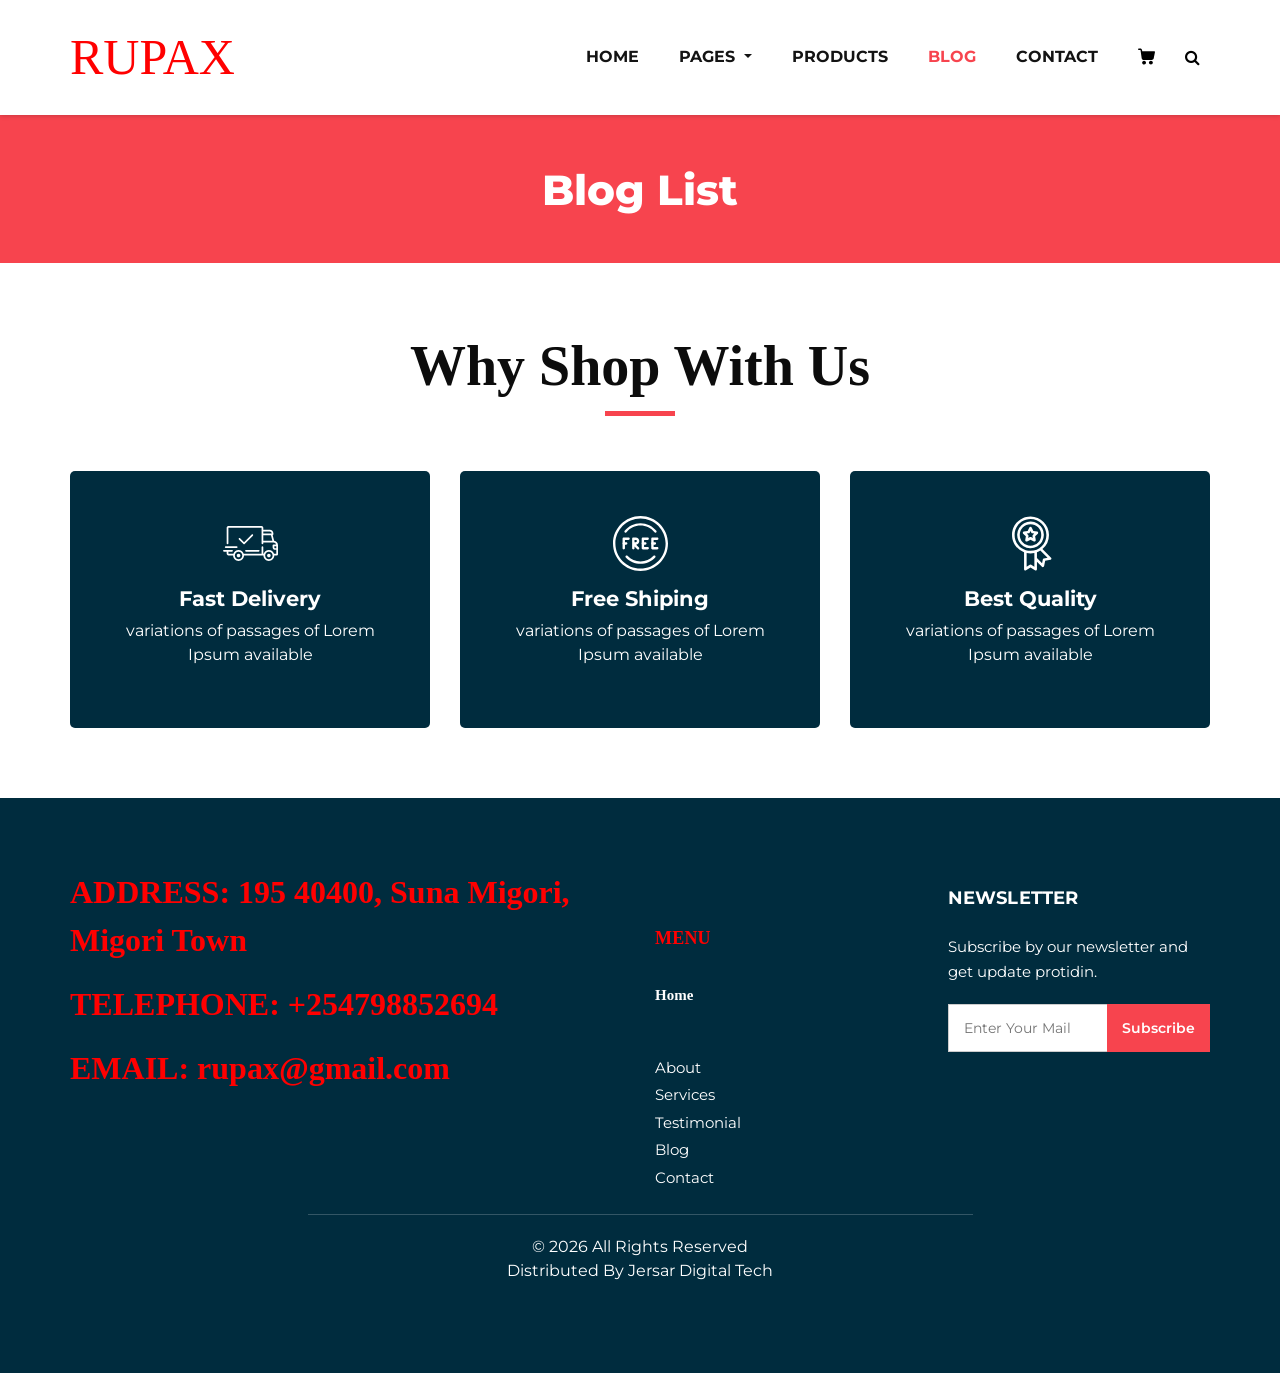
<file: blog_list.html>
<!DOCTYPE html>
<html>
   <head>
      <!-- Basic -->
      <meta charset="utf-8" />
      <meta http-equiv="X-UA-Compatible" content="IE=edge" />
      <!-- Mobile Metas -->
      <meta name="viewport" content="width=device-width, initial-scale=1, shrink-to-fit=no" />
      <!-- Site Metas -->
      <meta name="keywords" content="" />
      <meta name="description" content="" />
      <meta name="author" content="" />
      <link rel="shortcut icon" href="images/favicon.png" type="">
      <title>Rupax - Fashion</title>
      <!-- bootstrap core css -->
      <link rel="stylesheet" type="text/css" href="css/bootstrap.css" />
      <!-- font awesome style -->
      <link href="css/font-awesome.min.css" rel="stylesheet" />
      <!-- Custom styles for this template -->
      <link href="css/style.css" rel="stylesheet" />
      <!-- responsive style -->
      <link href="css/responsive.css" rel="stylesheet" />
   </head>
   <body class="sub_page">
      <div class="hero_area">
         <!-- header section strats -->
         <header class="header_section">
            <div class="container">
               <nav class="navbar navbar-expand-lg custom_nav-container ">
                   <a class="navbar-brand link" href="index.html" style="color: red;font-size: 50px;">RUPAX</a>
                  <button class="navbar-toggler" type="button" data-toggle="collapse" data-target="#navbarSupportedContent" aria-controls="navbarSupportedContent" aria-expanded="false" aria-label="Toggle navigation">
                  <span class=""> </span>
                  </button>
                  <div class="collapse navbar-collapse" id="navbarSupportedContent">
                     <ul class="navbar-nav">
                        <li class="nav-item">
                           <a class="nav-link" href="index.html">Home <span class="sr-only">(current)</span></a>
                        </li>
                        <li class="nav-item dropdown">
                           <a class="nav-link dropdown-toggle" href="#" data-toggle="dropdown" role="button" aria-haspopup="true" aria-expanded="true"> <span class="nav-label">Pages <span class="caret"></span></a>
                           <ul class="dropdown-menu">
                              <li><a href="about.html">About</a></li>
                              <li><a href="testimonial.html">Testimonial</a></li>
                           </ul>
                        </li>
                        <li class="nav-item">
                           <a class="nav-link" href="product.html">Products</a>
                        </li>
                        <li class="nav-item active">
                           <a class="nav-link" href="blog_list.html">Blog</a>
                        </li>
                        <li class="nav-item">
                           <a class="nav-link" href="contact.html">Contact</a>
                        </li>
                        <li class="nav-item">
                           <a class="nav-link" href="#">
                              <svg version="1.1" id="Capa_1" xmlns="http://www.w3.org/2000/svg" xmlns:xlink="http://www.w3.org/1999/xlink" x="0px" y="0px" viewBox="0 0 456.029 456.029" style="enable-background:new 0 0 456.029 456.029;" xml:space="preserve">
                                 <g>
                                    <g>
                                       <path d="M345.6,338.862c-29.184,0-53.248,23.552-53.248,53.248c0,29.184,23.552,53.248,53.248,53.248
                                          c29.184,0,53.248-23.552,53.248-53.248C398.336,362.926,374.784,338.862,345.6,338.862z" />
                                    </g>
                                 </g>
                                 <g>
                                    <g>
                                       <path d="M439.296,84.91c-1.024,0-2.56-0.512-4.096-0.512H112.64l-5.12-34.304C104.448,27.566,84.992,10.67,61.952,10.67H20.48
                                          C9.216,10.67,0,19.886,0,31.15c0,11.264,9.216,20.48,20.48,20.48h41.472c2.56,0,4.608,2.048,5.12,4.608l31.744,216.064
                                          c4.096,27.136,27.648,47.616,55.296,47.616h212.992c26.624,0,49.664-18.944,55.296-45.056l33.28-166.4
                                          C457.728,97.71,450.56,86.958,439.296,84.91z" />
                                    </g>
                                 </g>
                                 <g>
                                    <g>
                                       <path d="M215.04,389.55c-1.024-28.16-24.576-50.688-52.736-50.688c-29.696,1.536-52.224,26.112-51.2,55.296
                                          c1.024,28.16,24.064,50.688,52.224,50.688h1.024C193.536,443.31,216.576,418.734,215.04,389.55z" />
                                    </g>
                                 </g>
                                 <g>
                                 </g>
                                 <g>
                                 </g>
                                 <g>
                                 </g>
                                 <g>
                                 </g>
                                 <g>
                                 </g>
                                 <g>
                                 </g>
                                 <g>
                                 </g>
                                 <g>
                                 </g>
                                 <g>
                                 </g>
                                 <g>
                                 </g>
                                 <g>
                                 </g>
                                 <g>
                                 </g>
                                 <g>
                                 </g>
                                 <g>
                                 </g>
                                 <g>
                                 </g>
                              </svg>
                           </a>
                        </li>
                        <form class="form-inline">
                           <button class="btn  my-2 my-sm-0 nav_search-btn" type="submit">
                           <i class="fa fa-search" aria-hidden="true"></i>
                           </button>
                        </form>
                     </ul>
                  </div>
               </nav>
            </div>
         </header>
         <!-- end header section -->
      </div>
      <!-- inner page section -->
      <section class="inner_page_head">
         <div class="container_fuild">
            <div class="row">
               <div class="col-md-12">
                  <div class="full">
                     <h3>Blog List</h3>
                  </div>
               </div>
            </div>
         </div>
      </section>
      <!-- end inner page section -->
      <!-- why section -->
      <section class="why_section layout_padding">
         <div class="container">
            <div class="heading_container heading_center">
               <h2>
                  Why Shop With Us
               </h2>
            </div>
            <div class="row">
               <div class="col-md-4">
                  <div class="box ">
                     <div class="img-box">
                        <svg version="1.1" id="Layer_1" xmlns="http://www.w3.org/2000/svg" xmlns:xlink="http://www.w3.org/1999/xlink" x="0px" y="0px" viewBox="0 0 512 512" style="enable-background:new 0 0 512 512;" xml:space="preserve">
                           <g>
                              <g>
                                 <path d="M476.158,231.363l-13.259-53.035c3.625-0.77,6.345-3.986,6.345-7.839v-8.551c0-18.566-15.105-33.67-33.67-33.67h-60.392
                                    V110.63c0-9.136-7.432-16.568-16.568-16.568H50.772c-9.136,0-16.568,7.432-16.568,16.568V256c0,4.427,3.589,8.017,8.017,8.017
                                    c4.427,0,8.017-3.589,8.017-8.017V110.63c0-0.295,0.239-0.534,0.534-0.534h307.841c0.295,0,0.534,0.239,0.534,0.534v145.372
                                    c0,4.427,3.589,8.017,8.017,8.017c4.427,0,8.017-3.589,8.017-8.017v-9.088h94.569c0.008,0,0.014,0.002,0.021,0.002
                                    c0.008,0,0.015-0.001,0.022-0.001c11.637,0.008,21.518,7.646,24.912,18.171h-24.928c-4.427,0-8.017,3.589-8.017,8.017v17.102
                                    c0,13.851,11.268,25.119,25.119,25.119h9.086v35.273h-20.962c-6.886-19.883-25.787-34.205-47.982-34.205
                                    s-41.097,14.322-47.982,34.205h-3.86v-60.393c0-4.427-3.589-8.017-8.017-8.017c-4.427,0-8.017,3.589-8.017,8.017v60.391H192.817
                                    c-6.886-19.883-25.787-34.205-47.982-34.205s-41.097,14.322-47.982,34.205H50.772c-0.295,0-0.534-0.239-0.534-0.534v-17.637
                                    h34.739c4.427,0,8.017-3.589,8.017-8.017s-3.589-8.017-8.017-8.017H8.017c-4.427,0-8.017,3.589-8.017,8.017
                                    s3.589,8.017,8.017,8.017h26.188v17.637c0,9.136,7.432,16.568,16.568,16.568h43.304c-0.002,0.178-0.014,0.355-0.014,0.534
                                    c0,27.996,22.777,50.772,50.772,50.772s50.772-22.776,50.772-50.772c0-0.18-0.012-0.356-0.014-0.534h180.67
                                    c-0.002,0.178-0.014,0.355-0.014,0.534c0,27.996,22.777,50.772,50.772,50.772c27.995,0,50.772-22.776,50.772-50.772
                                    c0-0.18-0.012-0.356-0.014-0.534h26.203c4.427,0,8.017-3.589,8.017-8.017v-85.511C512,251.989,496.423,234.448,476.158,231.363z
                                    M375.182,144.301h60.392c9.725,0,17.637,7.912,17.637,17.637v0.534h-78.029V144.301z M375.182,230.881v-52.376h71.235
                                    l13.094,52.376H375.182z M144.835,401.904c-19.155,0-34.739-15.583-34.739-34.739s15.584-34.739,34.739-34.739
                                    c19.155,0,34.739,15.583,34.739,34.739S163.99,401.904,144.835,401.904z M427.023,401.904c-19.155,0-34.739-15.583-34.739-34.739
                                    s15.584-34.739,34.739-34.739c19.155,0,34.739,15.583,34.739,34.739S446.178,401.904,427.023,401.904z M495.967,299.29h-9.086
                                    c-5.01,0-9.086-4.076-9.086-9.086v-9.086h18.171V299.29z" />
                              </g>
                           </g>
                           <g>
                              <g>
                                 <path d="M144.835,350.597c-9.136,0-16.568,7.432-16.568,16.568c0,9.136,7.432,16.568,16.568,16.568
                                    c9.136,0,16.568-7.432,16.568-16.568C161.403,358.029,153.971,350.597,144.835,350.597z" />
                              </g>
                           </g>
                           <g>
                              <g>
                                 <path d="M427.023,350.597c-9.136,0-16.568,7.432-16.568,16.568c0,9.136,7.432,16.568,16.568,16.568
                                    c9.136,0,16.568-7.432,16.568-16.568C443.591,358.029,436.159,350.597,427.023,350.597z" />
                              </g>
                           </g>
                           <g>
                              <g>
                                 <path d="M332.96,316.393H213.244c-4.427,0-8.017,3.589-8.017,8.017s3.589,8.017,8.017,8.017H332.96
                                    c4.427,0,8.017-3.589,8.017-8.017S337.388,316.393,332.96,316.393z" />
                              </g>
                           </g>
                           <g>
                              <g>
                                 <path d="M127.733,282.188H25.119c-4.427,0-8.017,3.589-8.017,8.017s3.589,8.017,8.017,8.017h102.614
                                    c4.427,0,8.017-3.589,8.017-8.017S132.16,282.188,127.733,282.188z" />
                              </g>
                           </g>
                           <g>
                              <g>
                                 <path d="M278.771,173.37c-3.13-3.13-8.207-3.13-11.337,0.001l-71.292,71.291l-37.087-37.087c-3.131-3.131-8.207-3.131-11.337,0
                                    c-3.131,3.131-3.131,8.206,0,11.337l42.756,42.756c1.565,1.566,3.617,2.348,5.668,2.348s4.104-0.782,5.668-2.348l76.96-76.96
                                    C281.901,181.576,281.901,176.501,278.771,173.37z" />
                              </g>
                           </g>
                           <g>
                           </g>
                           <g>
                           </g>
                           <g>
                           </g>
                           <g>
                           </g>
                           <g>
                           </g>
                           <g>
                           </g>
                           <g>
                           </g>
                           <g>
                           </g>
                           <g>
                           </g>
                           <g>
                           </g>
                           <g>
                           </g>
                           <g>
                           </g>
                           <g>
                           </g>
                           <g>
                           </g>
                           <g>
                           </g>
                        </svg>
                     </div>
                     <div class="detail-box">
                        <h5>
                           Fast Delivery
                        </h5>
                        <p>
                           variations of passages of Lorem Ipsum available
                        </p>
                     </div>
                  </div>
               </div>
               <div class="col-md-4">
                  <div class="box ">
                     <div class="img-box">
                        <svg version="1.1" id="Capa_1" xmlns="http://www.w3.org/2000/svg" xmlns:xlink="http://www.w3.org/1999/xlink" x="0px" y="0px" viewBox="0 0 490.667 490.667" style="enable-background:new 0 0 490.667 490.667;" xml:space="preserve">
                           <g>
                              <g>
                                 <path d="M138.667,192H96c-5.888,0-10.667,4.779-10.667,10.667V288c0,5.888,4.779,10.667,10.667,10.667s10.667-4.779,10.667-10.667
                                    v-74.667h32c5.888,0,10.667-4.779,10.667-10.667S144.555,192,138.667,192z" />
                              </g>
                           </g>
                           <g>
                              <g>
                                 <path d="M117.333,234.667H96c-5.888,0-10.667,4.779-10.667,10.667S90.112,256,96,256h21.333c5.888,0,10.667-4.779,10.667-10.667
                                    S123.221,234.667,117.333,234.667z" />
                              </g>
                           </g>
                           <g>
                              <g>
                                 <path d="M245.333,0C110.059,0,0,110.059,0,245.333s110.059,245.333,245.333,245.333s245.333-110.059,245.333-245.333
                                    S380.608,0,245.333,0z M245.333,469.333c-123.52,0-224-100.48-224-224s100.48-224,224-224s224,100.48,224,224
                                    S368.853,469.333,245.333,469.333z" />
                              </g>
                           </g>
                           <g>
                              <g>
                                 <path d="M386.752,131.989C352.085,88.789,300.544,64,245.333,64s-106.752,24.789-141.419,67.989
                                    c-3.691,4.587-2.965,11.307,1.643,14.997c4.587,3.691,11.307,2.965,14.976-1.643c30.613-38.144,76.096-60.011,124.8-60.011
                                    s94.187,21.867,124.779,60.011c2.112,2.624,5.205,3.989,8.32,3.989c2.368,0,4.715-0.768,6.677-2.347
                                    C389.717,143.296,390.443,136.576,386.752,131.989z" />
                              </g>
                           </g>
                           <g>
                              <g>
                                 <path d="M376.405,354.923c-4.224-4.032-11.008-3.861-15.061,0.405c-30.613,32.235-71.808,50.005-116.011,50.005
                                    s-85.397-17.771-115.989-50.005c-4.032-4.309-10.816-4.437-15.061-0.405c-4.309,4.053-4.459,10.816-0.405,15.083
                                    c34.667,36.544,81.344,56.661,131.456,56.661s96.789-20.117,131.477-56.661C380.864,365.739,380.693,358.976,376.405,354.923z" />
                              </g>
                           </g>
                           <g>
                              <g>
                                 <path d="M206.805,255.723c15.701-2.027,27.861-15.488,27.861-31.723c0-17.643-14.357-32-32-32h-21.333
                                    c-5.888,0-10.667,4.779-10.667,10.667v42.581c0,0.043,0,0.107,0,0.149V288c0,5.888,4.779,10.667,10.667,10.667
                                    S192,293.888,192,288v-16.917l24.448,24.469c2.091,2.069,4.821,3.115,7.552,3.115c2.731,0,5.461-1.045,7.531-3.136
                                    c4.16-4.16,4.16-10.923,0-15.083L206.805,255.723z M192,234.667v-21.333h10.667c5.867,0,10.667,4.779,10.667,10.667
                                    s-4.8,10.667-10.667,10.667H192z" />
                              </g>
                           </g>
                           <g>
                              <g>
                                 <path d="M309.333,277.333h-32v-64h32c5.888,0,10.667-4.779,10.667-10.667S315.221,192,309.333,192h-42.667
                                    c-5.888,0-10.667,4.779-10.667,10.667V288c0,5.888,4.779,10.667,10.667,10.667h42.667c5.888,0,10.667-4.779,10.667-10.667
                                    S315.221,277.333,309.333,277.333z" />
                              </g>
                           </g>
                           <g>
                              <g>
                                 <path d="M288,234.667h-21.333c-5.888,0-10.667,4.779-10.667,10.667S260.779,256,266.667,256H288
                                    c5.888,0,10.667-4.779,10.667-10.667S293.888,234.667,288,234.667z" />
                              </g>
                           </g>
                           <g>
                              <g>
                                 <path d="M394.667,277.333h-32v-64h32c5.888,0,10.667-4.779,10.667-10.667S400.555,192,394.667,192H352
                                    c-5.888,0-10.667,4.779-10.667,10.667V288c0,5.888,4.779,10.667,10.667,10.667h42.667c5.888,0,10.667-4.779,10.667-10.667
                                    S400.555,277.333,394.667,277.333z" />
                              </g>
                           </g>
                           <g>
                              <g>
                                 <path d="M373.333,234.667H352c-5.888,0-10.667,4.779-10.667,10.667S346.112,256,352,256h21.333
                                    c5.888,0,10.667-4.779,10.667-10.667S379.221,234.667,373.333,234.667z" />
                              </g>
                           </g>
                           <g>
                           </g>
                           <g>
                           </g>
                           <g>
                           </g>
                           <g>
                           </g>
                           <g>
                           </g>
                           <g>
                           </g>
                           <g>
                           </g>
                           <g>
                           </g>
                           <g>
                           </g>
                           <g>
                           </g>
                           <g>
                           </g>
                           <g>
                           </g>
                           <g>
                           </g>
                           <g>
                           </g>
                           <g>
                           </g>
                        </svg>
                     </div>
                     <div class="detail-box">
                        <h5>
                           Free Shiping
                        </h5>
                        <p>
                           variations of passages of Lorem Ipsum available
                        </p>
                     </div>
                  </div>
               </div>
               <div class="col-md-4">
                  <div class="box ">
                     <div class="img-box">
                        <svg id="_30_Premium" height="512" viewBox="0 0 512 512" width="512" xmlns="http://www.w3.org/2000/svg" data-name="30_Premium">
                           <g id="filled">
                              <path d="m252.92 300h3.08a124.245 124.245 0 1 0 -4.49-.09c.075.009.15.023.226.03.394.039.789.06 1.184.06zm-96.92-124a100 100 0 1 1 100 100 100.113 100.113 0 0 1 -100-100z" />
                              <path d="m447.445 387.635-80.4-80.4a171.682 171.682 0 0 0 60.955-131.235c0-94.841-77.159-172-172-172s-172 77.159-172 172c0 73.747 46.657 136.794 112 161.2v158.8c-.3 9.289 11.094 15.384 18.656 9.984l41.344-27.562 41.344 27.562c7.574 5.4 18.949-.7 18.656-9.984v-70.109l46.6 46.594c6.395 6.789 18.712 3.025 20.253-6.132l9.74-48.724 48.725-9.742c9.163-1.531 12.904-13.893 6.127-20.252zm-339.445-211.635c0-81.607 66.393-148 148-148s148 66.393 148 148-66.393 148-148 148-148-66.393-148-148zm154.656 278.016a12 12 0 0 0 -13.312 0l-29.344 19.562v-129.378a172.338 172.338 0 0 0 72 0v129.38zm117.381-58.353a12 12 0 0 0 -9.415 9.415l-6.913 34.58-47.709-47.709v-54.749a171.469 171.469 0 0 0 31.467-15.6l67.151 67.152z" />
                              <path d="m287.62 236.985c8.349 4.694 19.251-3.212 17.367-12.618l-5.841-35.145 25.384-25c7.049-6.5 2.89-19.3-6.634-20.415l-35.23-5.306-15.933-31.867c-4.009-8.713-17.457-8.711-21.466 0l-15.933 31.866-35.23 5.306c-9.526 1.119-13.681 13.911-6.634 20.415l25.384 25-5.841 35.145c-1.879 9.406 9 17.31 17.367 12.618l31.62-16.414zm-53-32.359 2.928-17.615a12 12 0 0 0 -3.417-10.516l-12.721-12.531 17.658-2.66a12 12 0 0 0 8.947-6.5l7.985-15.971 7.985 15.972a12 12 0 0 0 8.947 6.5l17.658 2.66-12.723 12.535a12 12 0 0 0 -3.417 10.516l2.928 17.615-15.849-8.231a12 12 0 0 0 -11.058 0z" />
                           </g>
                        </svg>
                     </div>
                     <div class="detail-box">
                        <h5>
                           Best Quality
                        </h5>
                        <p>
                           variations of passages of Lorem Ipsum available
                        </p>
                     </div>
                  </div>
               </div>
            </div>
         </div>
      </section>
      <!-- end why section -->
      <!-- footer section -->
      <footer class="footer_section">
         <div class="container">
            <div class="row">
               <div class="col-md-6 footer-col">
                  <div class="logo_footer">
                        <a href="index.html" class="footer-logo"style="color: red;>
                        Rupax
                        </a>
                      </div>
                        <div class="information_f">
                           <p><strong>ADDRESS:</strong> 195 40400, Suna Migori, Migori Town</p>
                           <p><strong>TELEPHONE:</strong> +254798852694</p>
                           <p><strong>EMAIL:</strong> rupax@gmail.com</p>
                        </div>
                     </div>
               <div class="col-md-6">
                  <div class="row">
                  <div class="col-md-6">
                     <div class="row">
                        <div class="col-md-6">
                           <div class="widget_menu" >
                              <h3>Menu</h3>
                              <ul>
                                 <li><a href="#" style="color: white;">Home</a></li>
                                 <li><a href="#" style="color: white;">About</a></li>
                                 <li><a href="#" style="color: white;">Services</a></li>
                                 <li><a href="#" style="color: white;">Testimonial</a></li>
                                 <li><a href="#" style="color: white;">Blog</a></li>
                                 <li><a href="#" style="color: white;">Contact</a></li>
                              </ul>
                           </div>
                        </div>
                     </div>
                  </div>     
                  <div class="col-md-6">
                     <div class="widget_menu">
                        <h3>Newsletter</h3>
                        <div class="information_f">
                          <p>Subscribe by our newsletter and get update protidin.</p>
                        </div>
                        <div class="form_sub">
                           <form>
                              <fieldset>
                                 <div class="field">
                                    <input type="email" placeholder="Enter Your Mail" name="email" />
                                    <input type="submit" value="Subscribe" />
                                 </div>
                              </fieldset>
                           </form>
                        </div>
                     </div>
                  </div>
                  </div>
               </div>
            </div>
            <div class="footer-info">
               <div class="col-lg-7 mx-auto px-0">
                  <p>
                     &copy; <span id="displayYear">Rupax </span> All Rights Reserved <br>
         
                     Distributed By <a href="https://jeremiahowuour.github.io/Jersar-Digital-Tech/" target="_blank">Jersar Digital Tech</a>
                  </p>
               </div>
            </div>
         </div>
      </footer>
      <!-- footer section -->
      <!-- jQery -->
      <script src="js/jquery-3.4.1.min.js"></script>
      <!-- popper js -->
      <script src="js/popper.min.js"></script>
      <!-- bootstrap js -->
      <script src="js/bootstrap.js"></script>
      <!-- custom js -->
      <script src="js/custom.js"></script>
   </body>
</html>
</file>
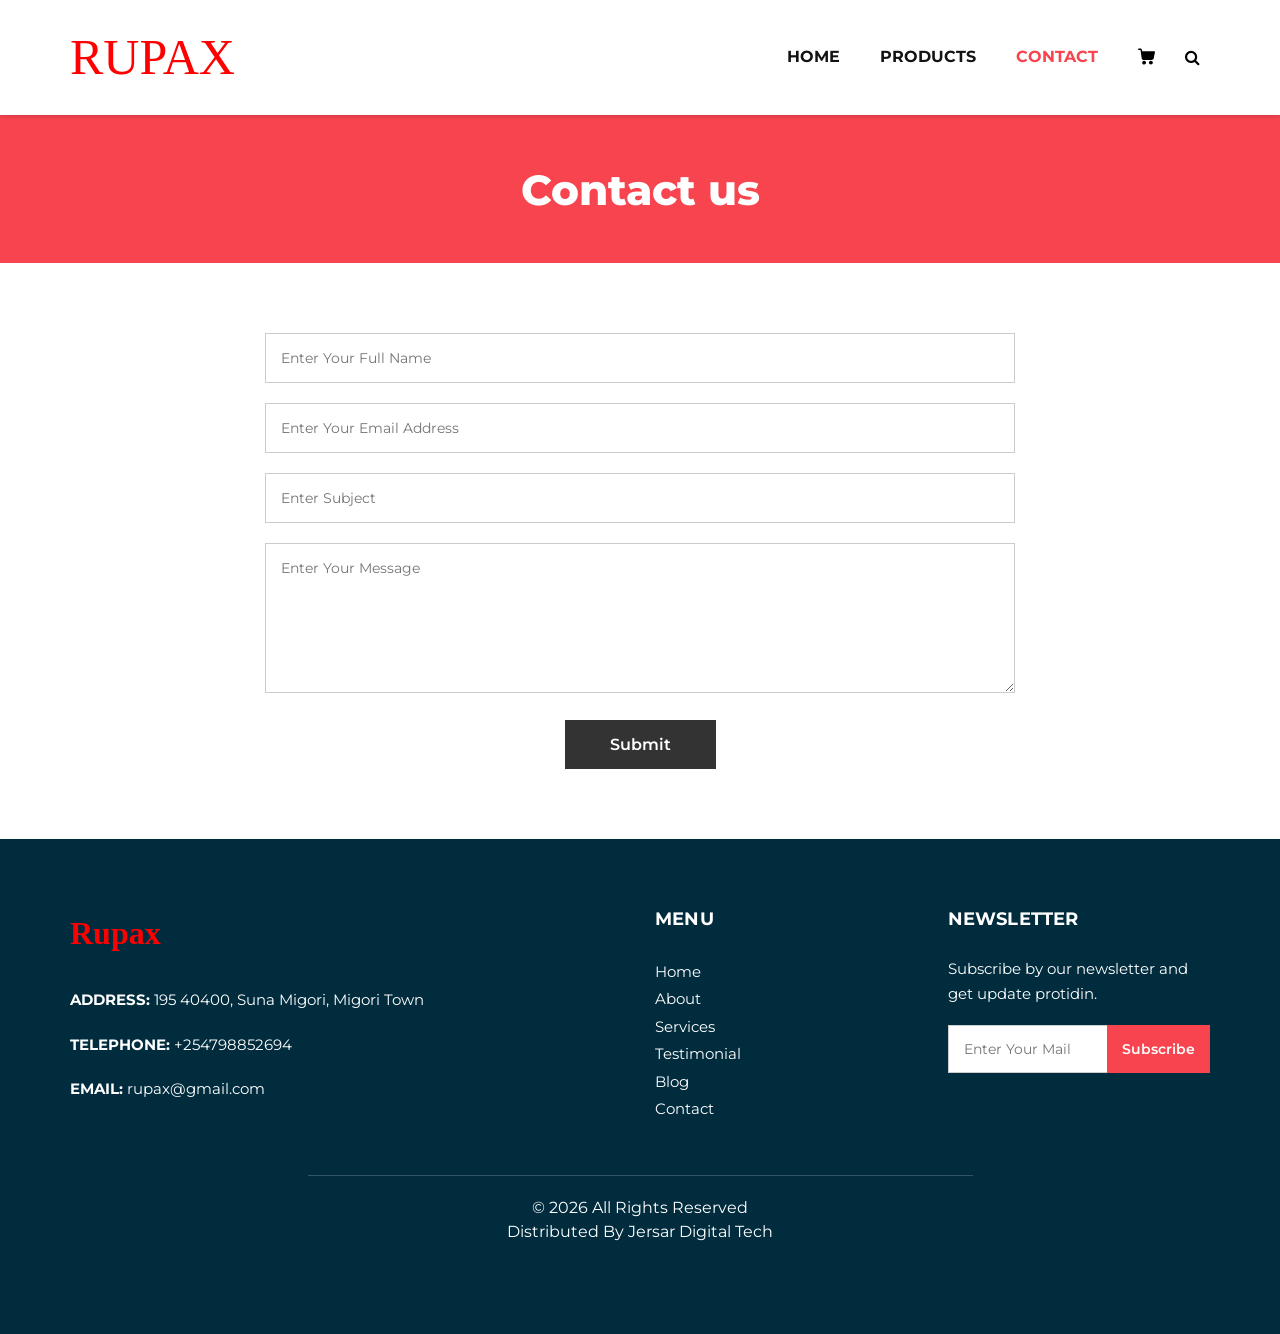
<file: contact.html>
<!DOCTYPE html>
<html>
   <head>
      <!-- Basic -->
      <meta charset="utf-8" />
      <meta http-equiv="X-UA-Compatible" content="IE=edge" />
      <!-- Mobile Metas -->
      <meta name="viewport" content="width=device-width, initial-scale=1, shrink-to-fit=no" />
      <!-- Site Metas -->
      <meta name="keywords" content="" />
      <meta name="description" content="" />
      <meta name="author" content="" />
      <link rel="shortcut icon" href="images/favicon.png" type="">
      <title>Rupax - Fashion</title>
      <!-- bootstrap core css -->
      <link rel="stylesheet" type="text/css" href="css/bootstrap.css" />
      <!-- font awesome style -->
      <link href="css/font-awesome.min.css" rel="stylesheet" />
      <!-- Custom styles for this template -->
      <link href="css/style.css" rel="stylesheet" />
      <!-- responsive style -->
      <link href="css/responsive.css" rel="stylesheet" />
   </head>
   <body class="sub_page">
      <div class="hero_area">
         <!-- header section strats -->
         <header class="header_section">
            <div class="container">
               <nav class="navbar navbar-expand-lg custom_nav-container ">
                   <a class="navbar-brand link" href="index.html" style="color: red;font-size: 50px;">RUPAX</a>
                  <button class="navbar-toggler" type="button" data-toggle="collapse" data-target="#navbarSupportedContent" aria-controls="navbarSupportedContent" aria-expanded="false" aria-label="Toggle navigation">
                  <span class=""> </span>
                  </button>
                  <div class="collapse navbar-collapse" id="navbarSupportedContent">
                     <ul class="navbar-nav">
                        <li class="nav-item">
                           <a class="nav-link" href="index.html">Home <span class="sr-only">(current)</span></a>
                        </li>
                        <!-- <li class="nav-item dropdown"> 
                           <a class="nav-link dropdown-toggle" href="#" data-toggle="dropdown" role="button" aria-haspopup="true" aria-expanded="true"> <span class="nav-label">Pages <span class="caret"></span></a>
                           <ul class="dropdown-menu">
                              <li><a href="about.html">About</a></li>
                              <li><a href="testimonial.html">Testimonial</a></li>
                           </ul>
                        </li>-->
                        <li class="nav-item">
                           <a class="nav-link" href="product.html">Products</a>
                        </li>
                        <!-- <li class="nav-item">
                           <a class="nav-link" href="blog_list.html">Blog</a>
                        </li> -->
                        <li class="nav-item active">
                           <a class="nav-link" href="contact.html">Contact</a>
                        </li>
                        <li class="nav-item">
                           <a class="nav-link" href="#">
                              <svg version="1.1" id="Capa_1" xmlns="http://www.w3.org/2000/svg" xmlns:xlink="http://www.w3.org/1999/xlink" x="0px" y="0px" viewBox="0 0 456.029 456.029" style="enable-background:new 0 0 456.029 456.029;" xml:space="preserve">
                                 <g>
                                    <g>
                                       <path d="M345.6,338.862c-29.184,0-53.248,23.552-53.248,53.248c0,29.184,23.552,53.248,53.248,53.248
                                          c29.184,0,53.248-23.552,53.248-53.248C398.336,362.926,374.784,338.862,345.6,338.862z" />
                                    </g>
                                 </g>
                                 <g>
                                    <g>
                                       <path d="M439.296,84.91c-1.024,0-2.56-0.512-4.096-0.512H112.64l-5.12-34.304C104.448,27.566,84.992,10.67,61.952,10.67H20.48
                                          C9.216,10.67,0,19.886,0,31.15c0,11.264,9.216,20.48,20.48,20.48h41.472c2.56,0,4.608,2.048,5.12,4.608l31.744,216.064
                                          c4.096,27.136,27.648,47.616,55.296,47.616h212.992c26.624,0,49.664-18.944,55.296-45.056l33.28-166.4
                                          C457.728,97.71,450.56,86.958,439.296,84.91z" />
                                    </g>
                                 </g>
                                 <g>
                                    <g>
                                       <path d="M215.04,389.55c-1.024-28.16-24.576-50.688-52.736-50.688c-29.696,1.536-52.224,26.112-51.2,55.296
                                          c1.024,28.16,24.064,50.688,52.224,50.688h1.024C193.536,443.31,216.576,418.734,215.04,389.55z" />
                                    </g>
                                 </g>
                                 <g>
                                 </g>
                                 <g>
                                 </g>
                                 <g>
                                 </g>
                                 <g>
                                 </g>
                                 <g>
                                 </g>
                                 <g>
                                 </g>
                                 <g>
                                 </g>
                                 <g>
                                 </g>
                                 <g>
                                 </g>
                                 <g>
                                 </g>
                                 <g>
                                 </g>
                                 <g>
                                 </g>
                                 <g>
                                 </g>
                                 <g>
                                 </g>
                                 <g>
                                 </g>
                              </svg>
                           </a>
                        </li>
                        <form class="form-inline">
                           <button class="btn  my-2 my-sm-0 nav_search-btn" type="submit">
                           <i class="fa fa-search" aria-hidden="true"></i>
                           </button>
                        </form>
                     </ul>
                  </div>
               </nav>
            </div>
         </header>
         <!-- end header section -->
      </div>
      <!-- inner page section -->
      <section class="inner_page_head">
         <div class="container_fuild">
            <div class="row">
               <div class="col-md-12">
                  <div class="full">
                     <h3>Contact us</h3>
                  </div>
               </div>
            </div>
         </div>
      </section>
      <!-- end inner page section -->
      <!-- why section -->
      <section class="why_section layout_padding">
         <div class="container">
         
            <div class="row">
               <div class="col-lg-8 offset-lg-2">
                  <div class="full">
                     <form action="index.html">
                        <fieldset>
                           <input type="text" placeholder="Enter your full name" name="name" required />
                           <input type="email" placeholder="Enter your email address" name="email" required />
                           <input type="text" placeholder="Enter subject" name="subject" required />
                           <textarea placeholder="Enter your message" required></textarea>
                           <input type="submit" value="Submit" />
                        </fieldset>
                     </form>
                  </div>
               </div>
            </div>
         </div>
      </section>
      <!-- end why section -->
      <!-- arrival section -->
      <!-- <section class="arrival_section">
         <div class="container">
            <div class="box">
               <div class="arrival_bg_box">
                  <img src="images/arrival-bg.png" alt="">
               </div>
               <div class="row">
                  <div class="col-md-6 ml-auto">
                     <div class="heading_container remove_line_bt">
                        <h2>
                           #NewArrivals
                        </h2>
                     </div>
                     <p style="margin-top: 20px;margin-bottom: 30px;">
                        Vitae fugiat laboriosam officia perferendis provident aliquid voluptatibus dolorem, fugit ullam sit earum id eaque nisi hic? Tenetur commodi, nisi rem vel, ea eaque ab ipsa, autem similique ex unde!
                     </p>
                     <a href="">
                     Shop Now
                     </a>
                  </div>
               </div>
            </div>
         </div>
      </section> -->
      <!-- end arrival section -->
      <!-- footer section -->
      <footer class="footer_section">
         <div class="container">
            <div class="row">
               <div class="col-md-6 footer-col">
                  <div class="logo_footer">
                        <a href="index.html" class="footer-logo" style="color: red;">
                        Rupax
                        </a>
                      </div>
                        <div class="information_f">
                           <p><strong>ADDRESS:</strong> 195 40400, Suna Migori, Migori Town</p>
                           <p><strong>TELEPHONE:</strong> +254798852694</p>
                           <p><strong>EMAIL:</strong> rupax@gmail.com</p>
                        </div>
                     </div>
               <div class="col-md-6">
                  <div class="row">
                  <div class="col-md-6">
                     <div class="row">
                        <div class="col-md-6">
                           <div class="widget_menu" >
                              <h3>Menu</h3>
                              <ul>
                                 <li><a href="#" style="color: white;">Home</a></li>
                                 <li><a href="#" style="color: white;">About</a></li>
                                 <li><a href="#" style="color: white;">Services</a></li>
                                 <li><a href="#" style="color: white;">Testimonial</a></li>
                                 <li><a href="#" style="color: white;">Blog</a></li>
                                 <li><a href="#" style="color: white;">Contact</a></li>
                              </ul>
                           </div>
                        </div>
                     </div>
                  </div>     
                  <div class="col-md-6">
                     <div class="widget_menu">
                        <h3>Newsletter</h3>
                        <div class="information_f">
                          <p>Subscribe by our newsletter and get update protidin.</p>
                        </div>
                        <div class="form_sub">
                           <form>
                              <fieldset>
                                 <div class="field">
                                    <input type="email" placeholder="Enter Your Mail" name="email" />
                                    <input type="submit" value="Subscribe" />
                                 </div>
                              </fieldset>
                           </form>
                        </div>
                     </div>
                  </div>
                  </div>
               </div>
            </div>
            <div class="footer-info">
               <div class="col-lg-7 mx-auto px-0">
                  <p>
                     &copy; <span id="displayYear">Rupax </span> All Rights Reserved <br>
         
                     Distributed By <a href="https://jeremiahowuour.github.io/Jersar-Digital-Tech/" target="_blank">Jersar Digital Tech</a>
                  </p>
               </div>
            </div>
         </div>
      </footer>
      <!-- footer section -->
      <!-- jQery -->
      <script src="js/jquery-3.4.1.min.js"></script>
      <!-- popper js -->
      <script src="js/popper.min.js"></script>
      <!-- bootstrap js -->
      <script src="js/bootstrap.js"></script>
      <!-- custom js -->
      <script src="js/custom.js"></script>
   </body>
</html>
</file>
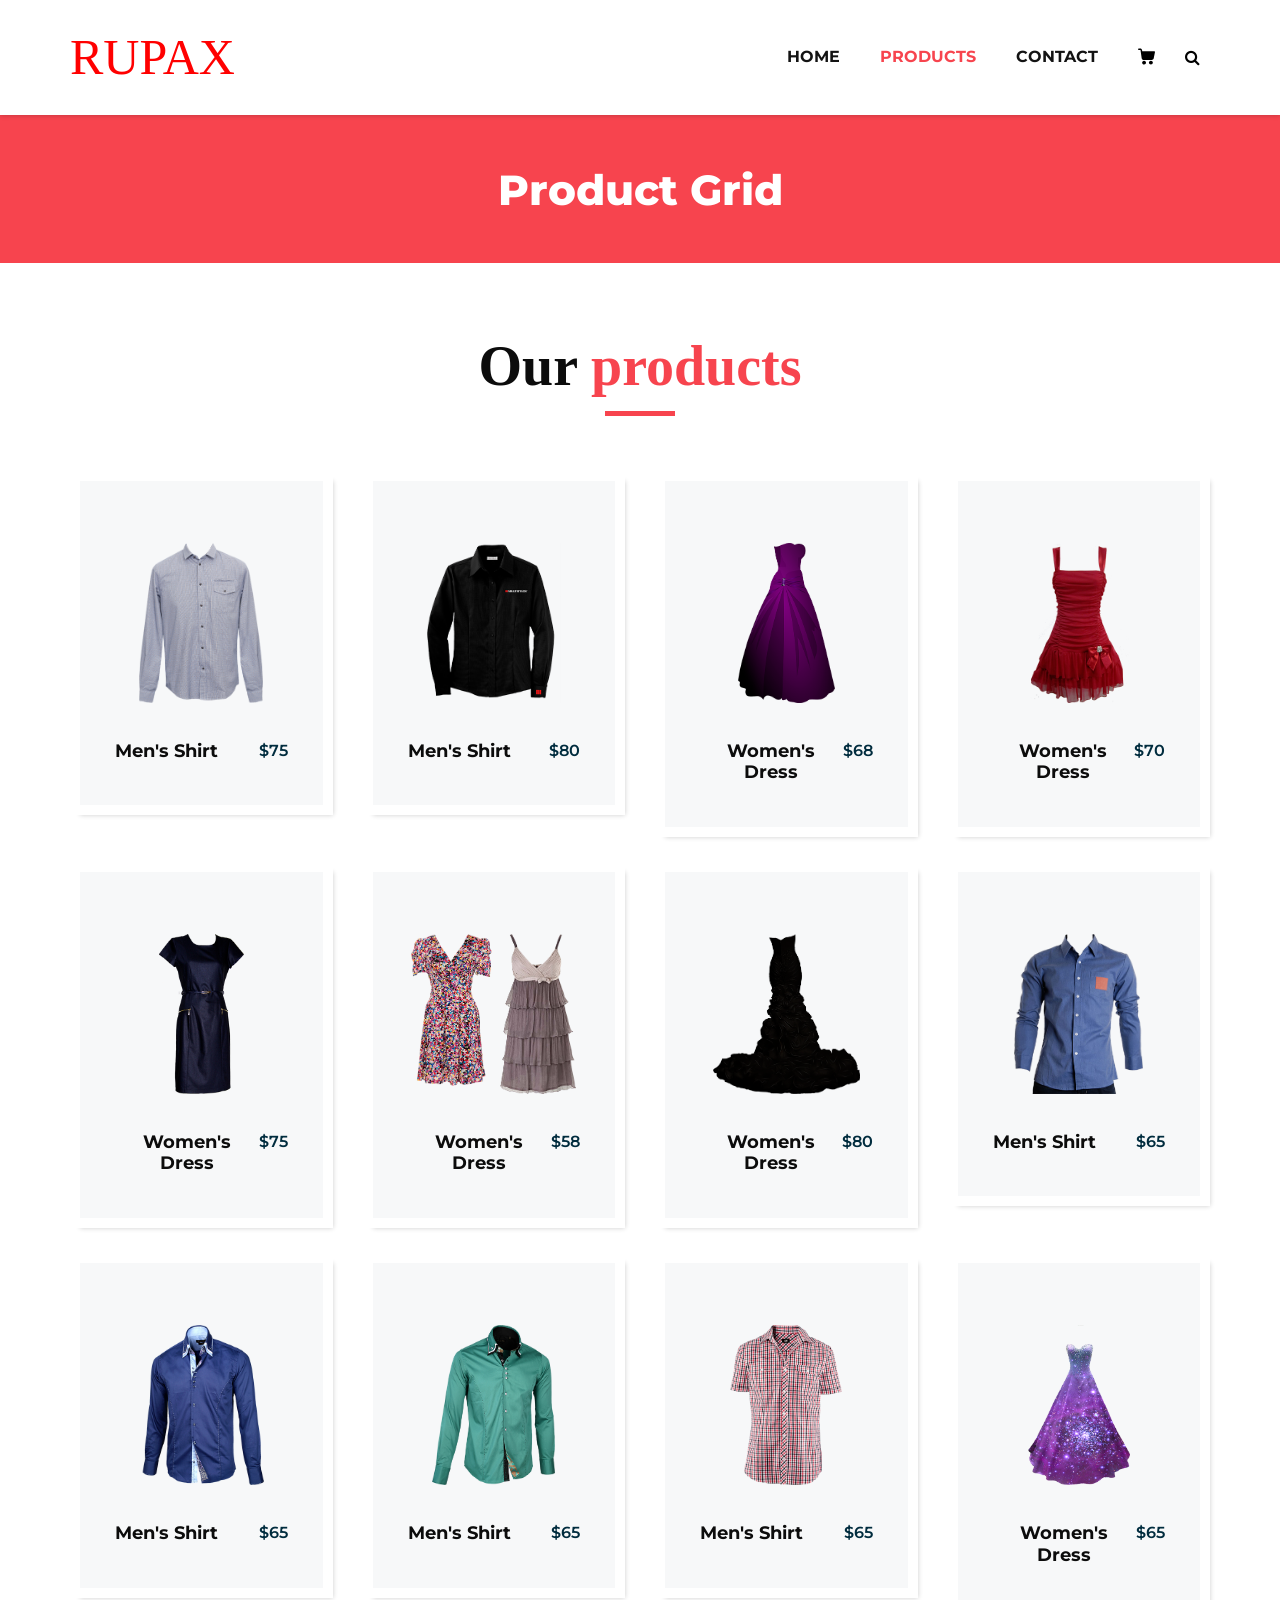
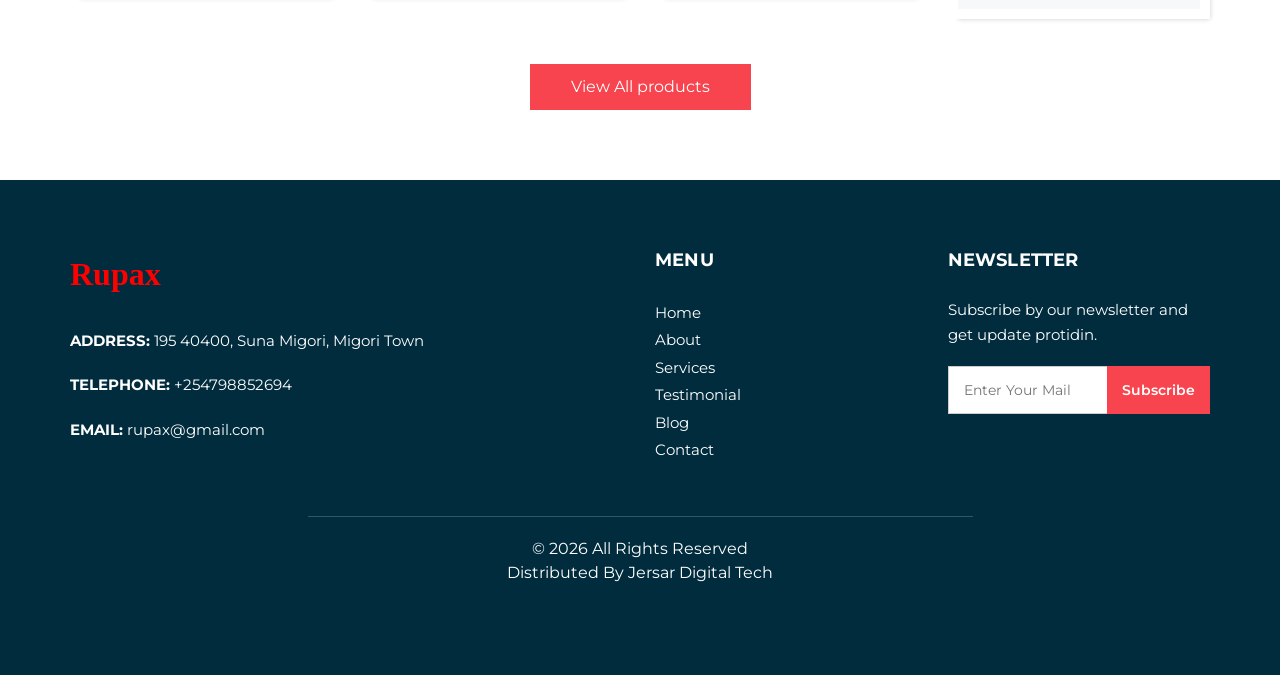
<file: product.html>
<!DOCTYPE html>
<html>
   <head>
      <!-- Basic -->
      <meta charset="utf-8" />
      <meta http-equiv="X-UA-Compatible" content="IE=edge" />
      <!-- Mobile Metas -->
      <meta name="viewport" content="width=device-width, initial-scale=1, shrink-to-fit=no" />
      <!-- Site Metas -->
      <meta name="keywords" content="" />
      <meta name="description" content="" />
      <meta name="author" content="" />
      <link rel="shortcut icon" href="images/favicon.png" type="">
      <title>Rupax - Fashion</title>
      <!-- bootstrap core css -->
      <link rel="stylesheet" type="text/css" href="css/bootstrap.css" />
      <!-- font awesome style -->
      <link href="css/font-awesome.min.css" rel="stylesheet" />
      <!-- Custom styles for this template -->
      <link href="css/style.css" rel="stylesheet" />
      <!-- responsive style -->
      <link href="css/responsive.css" rel="stylesheet" />
   </head>
   <body class="sub_page">
      <div class="hero_area">
         <!-- header section strats -->
         <header class="header_section">
            <div class="container">
               <nav class="navbar navbar-expand-lg custom_nav-container ">
                   <a class="navbar-brand link" href="index.html" style="color: red;font-size: 50px;">RUPAX</a>
                  <button class="navbar-toggler" type="button" data-toggle="collapse" data-target="#navbarSupportedContent" aria-controls="navbarSupportedContent" aria-expanded="false" aria-label="Toggle navigation">
                  <span class=""> </span>
                  </button>
                  <div class="collapse navbar-collapse" id="navbarSupportedContent">
                     <ul class="navbar-nav">
                        <li class="nav-item">
                           <a class="nav-link" href="index.html">Home <span class="sr-only">(current)</span></a>
                        </li>
                        <!-- <li class="nav-item dropdown"> 
                           <a class="nav-link dropdown-toggle" href="#" data-toggle="dropdown" role="button" aria-haspopup="true" aria-expanded="true"> <span class="nav-label">Pages <span class="caret"></span></a>
                           <ul class="dropdown-menu">
                              <li><a href="about.html">About</a></li>
                              <li><a href="testimonial.html">Testimonial</a></li>
                           </ul>
                        </li>-->
                        <li class="nav-item active">
                           <a class="nav-link" href="product.html">Products</a>
                        </li>
                        <!-- <li class="nav-item">
                           <a class="nav-link" href="blog_list.html">Blog</a>
                        </li> -->
                        <li class="nav-item">
                           <a class="nav-link" href="contact.html">Contact</a>
                        </li>
                        <li class="nav-item">
                           <a class="nav-link" href="#">
                              <svg version="1.1" id="Capa_1" xmlns="http://www.w3.org/2000/svg" xmlns:xlink="http://www.w3.org/1999/xlink" x="0px" y="0px" viewBox="0 0 456.029 456.029" style="enable-background:new 0 0 456.029 456.029;" xml:space="preserve">
                                 <g>
                                    <g>
                                       <path d="M345.6,338.862c-29.184,0-53.248,23.552-53.248,53.248c0,29.184,23.552,53.248,53.248,53.248
                                          c29.184,0,53.248-23.552,53.248-53.248C398.336,362.926,374.784,338.862,345.6,338.862z" />
                                    </g>
                                 </g>
                                 <g>
                                    <g>
                                       <path d="M439.296,84.91c-1.024,0-2.56-0.512-4.096-0.512H112.64l-5.12-34.304C104.448,27.566,84.992,10.67,61.952,10.67H20.48
                                          C9.216,10.67,0,19.886,0,31.15c0,11.264,9.216,20.48,20.48,20.48h41.472c2.56,0,4.608,2.048,5.12,4.608l31.744,216.064
                                          c4.096,27.136,27.648,47.616,55.296,47.616h212.992c26.624,0,49.664-18.944,55.296-45.056l33.28-166.4
                                          C457.728,97.71,450.56,86.958,439.296,84.91z" />
                                    </g>
                                 </g>
                                 <g>
                                    <g>
                                       <path d="M215.04,389.55c-1.024-28.16-24.576-50.688-52.736-50.688c-29.696,1.536-52.224,26.112-51.2,55.296
                                          c1.024,28.16,24.064,50.688,52.224,50.688h1.024C193.536,443.31,216.576,418.734,215.04,389.55z" />
                                    </g>
                                 </g>
                                 <g>
                                 </g>
                                 <g>
                                 </g>
                                 <g>
                                 </g>
                                 <g>
                                 </g>
                                 <g>
                                 </g>
                                 <g>
                                 </g>
                                 <g>
                                 </g>
                                 <g>
                                 </g>
                                 <g>
                                 </g>
                                 <g>
                                 </g>
                                 <g>
                                 </g>
                                 <g>
                                 </g>
                                 <g>
                                 </g>
                                 <g>
                                 </g>
                                 <g>
                                 </g>
                              </svg>
                           </a>
                        </li>
                        <form class="form-inline">
                           <button class="btn  my-2 my-sm-0 nav_search-btn" type="submit">
                           <i class="fa fa-search" aria-hidden="true"></i>
                           </button>
                        </form>
                     </ul>
                  </div>
               </nav>
            </div>
         </header>
         <!-- end header section -->
      </div>
      <!-- inner page section -->
      <section class="inner_page_head">
         <div class="container_fuild">
            <div class="row">
               <div class="col-md-12">
                  <div class="full">
                     <h3>Product Grid</h3>
                  </div>
               </div>
            </div>
         </div>
      </section>
      <!-- end inner page section -->
      <!-- product section -->
      <section class="product_section layout_padding">
         <div class="container">
            <div class="heading_container heading_center">
               <h2>
                  Our <span>products</span>
               </h2>
            </div>
            <div class="row">
               <div class="col-sm-6 col-md-4 col-lg-3">
                  <div class="box">
                     <div class="option_container">
                        <div class="options">
                           <a href="" class="option1">
                           Men's Shirt
                           </a>
                           <a href="" class="option2">
                           Buy Now
                           </a>
                        </div>
                     </div>
                     <div class="img-box">
                        <img src="images/p1.png" alt="">
                     </div>
                     <div class="detail-box">
                        <h5>
                           Men's Shirt
                        </h5>
                        <h6>
                           $75
                        </h6>
                     </div>
                  </div>
               </div>
               <div class="col-sm-6 col-md-4 col-lg-3">
                  <div class="box">
                     <div class="option_container">
                        <div class="options">
                           <a href="" class="option1">
                           Add To Cart
                           </a>
                           <a href="" class="option2">
                           Buy Now
                           </a>
                        </div>
                     </div>
                     <div class="img-box">
                        <img src="images/p2.png" alt="">
                     </div>
                     <div class="detail-box">
                        <h5>
                           Men's Shirt
                        </h5>
                        <h6>
                           $80
                        </h6>
                     </div>
                  </div>
               </div>
               <div class="col-sm-6 col-md-4 col-lg-3">
                  <div class="box">
                     <div class="option_container">
                        <div class="options">
                           <a href="" class="option1">
                           Add To Cart
                           </a>
                           <a href="" class="option2">
                           Buy Now
                           </a>
                        </div>
                     </div>
                     <div class="img-box">
                        <img src="images/p3.png" alt="">
                     </div>
                     <div class="detail-box">
                        <h5>
                           Women's Dress
                        </h5>
                        <h6>
                           $68
                        </h6>
                     </div>
                  </div>
               </div>
               <div class="col-sm-6 col-md-4 col-lg-3">
                  <div class="box">
                     <div class="option_container">
                        <div class="options">
                           <a href="" class="option1">
                           Add To Cart
                           </a>
                           <a href="" class="option2">
                           Buy Now
                           </a>
                        </div>
                     </div>
                     <div class="img-box">
                        <img src="images/p4.png" alt="">
                     </div>
                     <div class="detail-box">
                        <h5>
                           Women's Dress
                        </h5>
                        <h6>
                           $70
                        </h6>
                     </div>
                  </div>
               </div>
               <div class="col-sm-6 col-md-4 col-lg-3">
                  <div class="box">
                     <div class="option_container">
                        <div class="options">
                           <a href="" class="option1">
                           Add To Cart
                           </a>
                           <a href="" class="option2">
                           Buy Now
                           </a>
                        </div>
                     </div>
                     <div class="img-box">
                        <img src="images/p5.png" alt="">
                     </div>
                     <div class="detail-box">
                        <h5>
                           Women's Dress
                        </h5>
                        <h6>
                           $75
                        </h6>
                     </div>
                  </div>
               </div>
               <div class="col-sm-6 col-md-4 col-lg-3">
                  <div class="box">
                     <div class="option_container">
                        <div class="options">
                           <a href="" class="option1">
                           Add To Cart
                           </a>
                           <a href="" class="option2">
                           Buy Now
                           </a>
                        </div>
                     </div>
                     <div class="img-box">
                        <img src="images/p6.png" alt="">
                     </div>
                     <div class="detail-box">
                        <h5>
                           Women's Dress
                        </h5>
                        <h6>
                           $58
                        </h6>
                     </div>
                  </div>
               </div>
               <div class="col-sm-6 col-md-4 col-lg-3">
                  <div class="box">
                     <div class="option_container">
                        <div class="options">
                           <a href="" class="option1">
                           Add To Cart
                           </a>
                           <a href="" class="option2">
                           Buy Now
                           </a>
                        </div>
                     </div>
                     <div class="img-box">
                        <img src="images/p7.png" alt="">
                     </div>
                     <div class="detail-box">
                        <h5>
                           Women's Dress
                        </h5>
                        <h6>
                           $80
                        </h6>
                     </div>
                  </div>
               </div>
               <div class="col-sm-6 col-md-4 col-lg-3">
                  <div class="box">
                     <div class="option_container">
                        <div class="options">
                           <a href="" class="option1">
                           Add To Cart
                           </a>
                           <a href="" class="option2">
                           Buy Now
                           </a>
                        </div>
                     </div>
                     <div class="img-box">
                        <img src="images/p8.png" alt="">
                     </div>
                     <div class="detail-box">
                        <h5>
                           Men's Shirt
                        </h5>
                        <h6>
                           $65
                        </h6>
                     </div>
                  </div>
               </div>
               <div class="col-sm-6 col-md-4 col-lg-3">
                  <div class="box">
                     <div class="option_container">
                        <div class="options">
                           <a href="" class="option1">
                           Add To Cart
                           </a>
                           <a href="" class="option2">
                           Buy Now
                           </a>
                        </div>
                     </div>
                     <div class="img-box">
                        <img src="images/p9.png" alt="">
                     </div>
                     <div class="detail-box">
                        <h5>
                           Men's Shirt
                        </h5>
                        <h6>
                           $65
                        </h6>
                     </div>
                  </div>
               </div>
               <div class="col-sm-6 col-md-4 col-lg-3">
                  <div class="box">
                     <div class="option_container">
                        <div class="options">
                           <a href="" class="option1">
                           Add To Cart
                           </a>
                           <a href="" class="option2">
                           Buy Now
                           </a>
                        </div>
                     </div>
                     <div class="img-box">
                        <img src="images/p10.png" alt="">
                     </div>
                     <div class="detail-box">
                        <h5>
                           Men's Shirt
                        </h5>
                        <h6>
                           $65
                        </h6>
                     </div>
                  </div>
               </div>
               <div class="col-sm-6 col-md-4 col-lg-3">
                  <div class="box">
                     <div class="option_container">
                        <div class="options">
                           <a href="" class="option1">
                           Add To Cart
                           </a>
                           <a href="" class="option2">
                           Buy Now
                           </a>
                        </div>
                     </div>
                     <div class="img-box">
                        <img src="images/p11.png" alt="">
                     </div>
                     <div class="detail-box">
                        <h5>
                           Men's Shirt
                        </h5>
                        <h6>
                           $65
                        </h6>
                     </div>
                  </div>
               </div>
               <div class="col-sm-6 col-md-4 col-lg-3">
                  <div class="box">
                     <div class="option_container">
                        <div class="options">
                           <a href="" class="option1">
                           Add To Cart
                           </a>
                           <a href="" class="option2">
                           Buy Now
                           </a>
                        </div>
                     </div>
                     <div class="img-box">
                        <img src="images/p12.png" alt="">
                     </div>
                     <div class="detail-box">
                        <h5>
                           Women's Dress
                        </h5>
                        <h6>
                           $65
                        </h6>
                     </div>
                  </div>
               </div>
            </div>
            <div class="btn-box">
               <a href="">
               View All products
               </a>
            </div>
         </div>
      </section>
      <!-- end product section -->
      <!-- footer section -->
      <footer class="footer_section">
         <div class="container">
            <div class="row">
               <div class="col-md-6 footer-col">
                  <div class="logo_footer">
                        <a href="index.html" class="footer-logo" style="color: red;">
                        Rupax
                        </a>
                      </div>
                        <div class="information_f">
                           <p><strong>ADDRESS:</strong> 195 40400, Suna Migori, Migori Town</p>
                           <p><strong>TELEPHONE:</strong> +254798852694</p>
                           <p><strong>EMAIL:</strong> rupax@gmail.com</p>
                        </div>
                     </div>
               <div class="col-md-6">
                  <div class="row">
                  <div class="col-md-6">
                     <div class="row">
                        <div class="col-md-6">
                           <div class="widget_menu" >
                              <h3>Menu</h3>
                              <ul>
                                 <li><a href="#" style="color: white;">Home</a></li>
                                 <li><a href="#" style="color: white;">About</a></li>
                                 <li><a href="#" style="color: white;">Services</a></li>
                                 <li><a href="#" style="color: white;">Testimonial</a></li>
                                 <li><a href="#" style="color: white;">Blog</a></li>
                                 <li><a href="#" style="color: white;">Contact</a></li>
                              </ul>
                           </div>
                        </div>
                     </div>
                  </div>     
                  <div class="col-md-6">
                     <div class="widget_menu">
                        <h3>Newsletter</h3>
                        <div class="information_f">
                          <p>Subscribe by our newsletter and get update protidin.</p>
                        </div>
                        <div class="form_sub">
                           <form>
                              <fieldset>
                                 <div class="field">
                                    <input type="email" placeholder="Enter Your Mail" name="email" />
                                    <input type="submit" value="Subscribe" />
                                 </div>
                              </fieldset>
                           </form>
                        </div>
                     </div>
                  </div>
                  </div>
               </div>
            </div>
            <div class="footer-info">
               <div class="col-lg-7 mx-auto px-0">
                  <p>
                     &copy; <span id="displayYear">Rupax </span> All Rights Reserved <br>
         
                     Distributed By <a href="https://jeremiahowuour.github.io/Jersar-Digital-Tech/" target="_blank">Jersar Digital Tech</a>
                  </p>
               </div>
            </div>
         </div>
      </footer>
      <!-- footer section -->
      <!-- jQery -->
      <script src="js/jquery-3.4.1.min.js"></script>
      <!-- popper js -->
      <script src="js/popper.min.js"></script>
      <!-- bootstrap js -->
      <script src="js/bootstrap.js"></script>
      <!-- custom js -->
      <script src="js/custom.js"></script>
   </body>
</html>
</file>
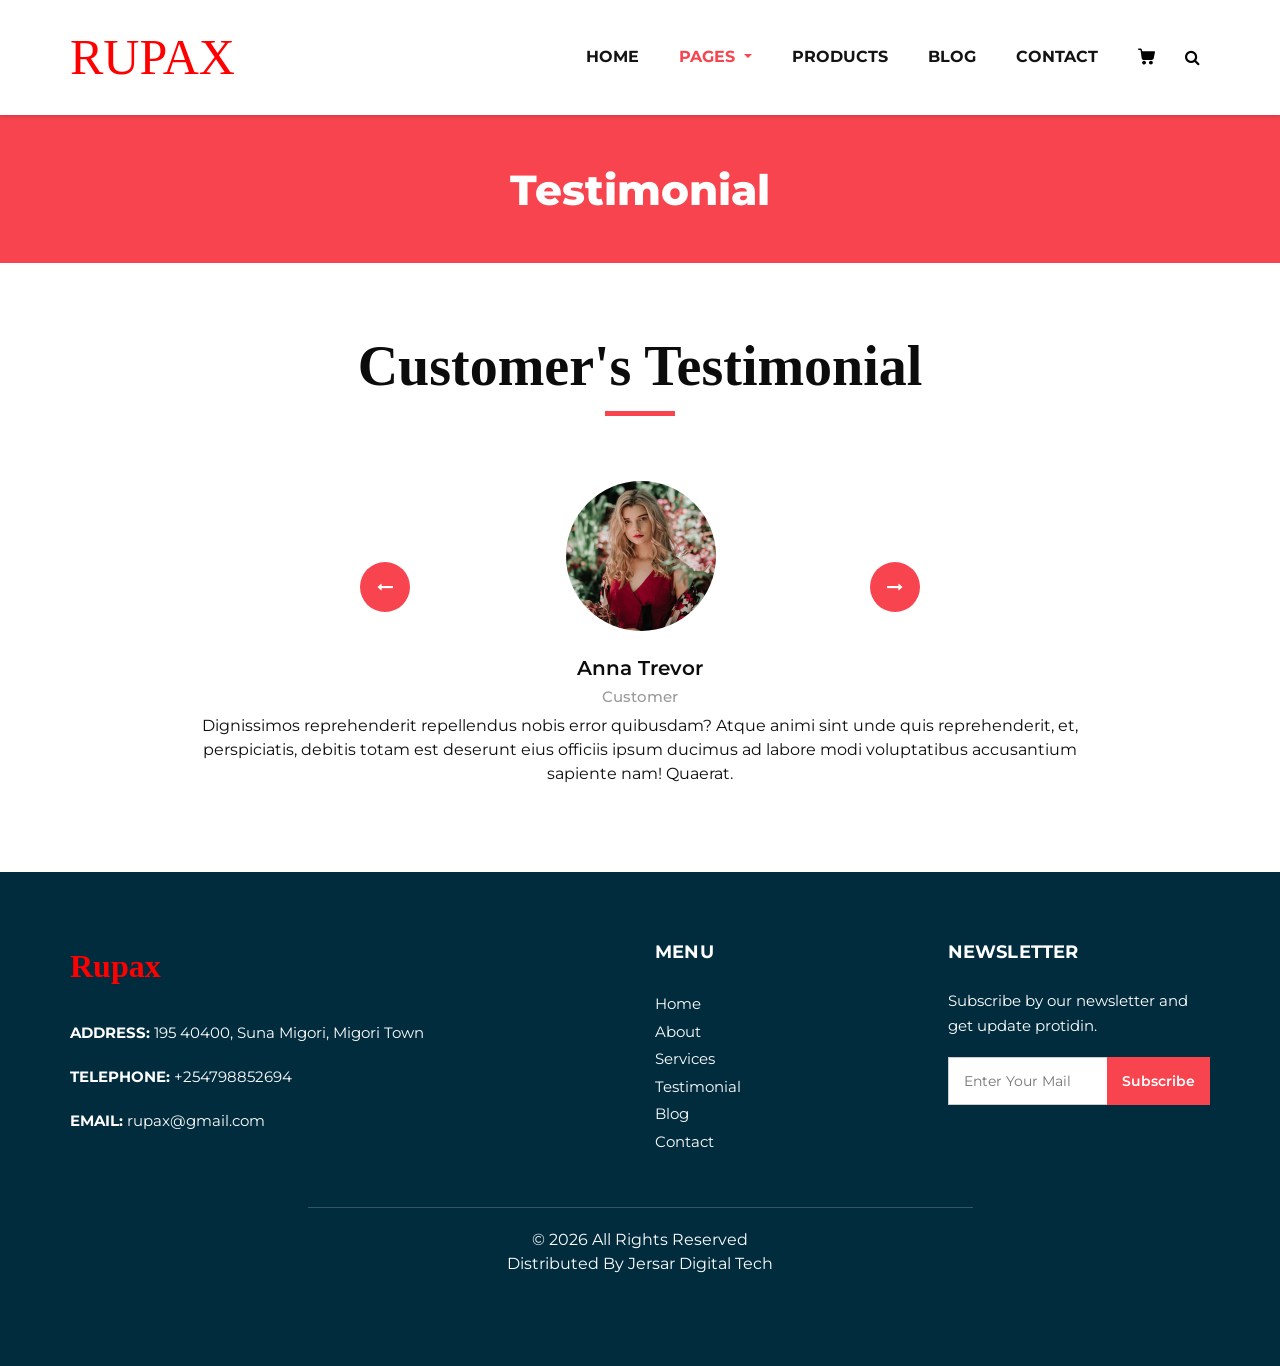
<file: testimonial.html>
<!DOCTYPE html>
<html>
   <head>
      <!-- Basic -->
      <meta charset="utf-8" />
      <meta http-equiv="X-UA-Compatible" content="IE=edge" />
      <!-- Mobile Metas -->
      <meta name="viewport" content="width=device-width, initial-scale=1, shrink-to-fit=no" />
      <!-- Site Metas -->
      <meta name="keywords" content="" />
      <meta name="description" content="" />
      <meta name="author" content="" />
      <link rel="shortcut icon" href="images/favicon.png" type="">
      <title>Rupax - Fashion</title>
      <!-- bootstrap core css -->
      <link rel="stylesheet" type="text/css" href="css/bootstrap.css" />
      <!-- font awesome style -->
      <link href="css/font-awesome.min.css" rel="stylesheet" />
      <!-- Custom styles for this template -->
      <link href="css/style.css" rel="stylesheet" />
      <!-- responsive style -->
      <link href="css/responsive.css" rel="stylesheet" />
   </head>
   <body class="sub_page">
      <div class="hero_area">
         <!-- header section strats -->
         <header class="header_section">
            <div class="container">
               <nav class="navbar navbar-expand-lg custom_nav-container ">
                   <a class="navbar-brand link" href="index.html" style="color: red;font-size: 50px;">RUPAX</a>
                  <button class="navbar-toggler" type="button" data-toggle="collapse" data-target="#navbarSupportedContent" aria-controls="navbarSupportedContent" aria-expanded="false" aria-label="Toggle navigation">
                  <span class=""> </span>
                  </button>
                  <div class="collapse navbar-collapse" id="navbarSupportedContent">
                     <ul class="navbar-nav">
                        <li class="nav-item">
                           <a class="nav-link" href="index.html">Home <span class="sr-only">(current)</span></a>
                        </li>
                        <li class="nav-item dropdown active">
                           <a class="nav-link dropdown-toggle" href="#" data-toggle="dropdown" role="button" aria-haspopup="true" aria-expanded="true"> <span class="nav-label">Pages <span class="caret"></span></a>
                           <ul class="dropdown-menu">
                              <li><a href="about.html">About</a></li>
                              <li><a href="testimonial.html">Testimonial</a></li>
                           </ul>
                        </li>
                        <li class="nav-item">
                           <a class="nav-link" href="product.html">Products</a>
                        </li>
                        <li class="nav-item">
                           <a class="nav-link" href="blog_list.html">Blog</a>
                        </li>
                        <li class="nav-item">
                           <a class="nav-link" href="contact.html">Contact</a>
                        </li>
                        <li class="nav-item">
                           <a class="nav-link" href="#">
                              <svg version="1.1" id="Capa_1" xmlns="http://www.w3.org/2000/svg" xmlns:xlink="http://www.w3.org/1999/xlink" x="0px" y="0px" viewBox="0 0 456.029 456.029" style="enable-background:new 0 0 456.029 456.029;" xml:space="preserve">
                                 <g>
                                    <g>
                                       <path d="M345.6,338.862c-29.184,0-53.248,23.552-53.248,53.248c0,29.184,23.552,53.248,53.248,53.248
                                          c29.184,0,53.248-23.552,53.248-53.248C398.336,362.926,374.784,338.862,345.6,338.862z" />
                                    </g>
                                 </g>
                                 <g>
                                    <g>
                                       <path d="M439.296,84.91c-1.024,0-2.56-0.512-4.096-0.512H112.64l-5.12-34.304C104.448,27.566,84.992,10.67,61.952,10.67H20.48
                                          C9.216,10.67,0,19.886,0,31.15c0,11.264,9.216,20.48,20.48,20.48h41.472c2.56,0,4.608,2.048,5.12,4.608l31.744,216.064
                                          c4.096,27.136,27.648,47.616,55.296,47.616h212.992c26.624,0,49.664-18.944,55.296-45.056l33.28-166.4
                                          C457.728,97.71,450.56,86.958,439.296,84.91z" />
                                    </g>
                                 </g>
                                 <g>
                                    <g>
                                       <path d="M215.04,389.55c-1.024-28.16-24.576-50.688-52.736-50.688c-29.696,1.536-52.224,26.112-51.2,55.296
                                          c1.024,28.16,24.064,50.688,52.224,50.688h1.024C193.536,443.31,216.576,418.734,215.04,389.55z" />
                                    </g>
                                 </g>
                                 <g>
                                 </g>
                                 <g>
                                 </g>
                                 <g>
                                 </g>
                                 <g>
                                 </g>
                                 <g>
                                 </g>
                                 <g>
                                 </g>
                                 <g>
                                 </g>
                                 <g>
                                 </g>
                                 <g>
                                 </g>
                                 <g>
                                 </g>
                                 <g>
                                 </g>
                                 <g>
                                 </g>
                                 <g>
                                 </g>
                                 <g>
                                 </g>
                                 <g>
                                 </g>
                              </svg>
                           </a>
                        </li>
                        <form class="form-inline">
                           <button class="btn  my-2 my-sm-0 nav_search-btn" type="submit">
                           <i class="fa fa-search" aria-hidden="true"></i>
                           </button>
                        </form>
                     </ul>
                  </div>
               </nav>
            </div>
         </header>
         <!-- end header section -->
      </div>
      <!-- inner page section -->
      <section class="inner_page_head">
         <div class="container_fuild">
            <div class="row">
               <div class="col-md-12">
                  <div class="full">
                     <h3>Testimonial</h3>
                  </div>
               </div>
            </div>
         </div>
      </section>
      <!-- end inner page section -->
      <!-- client section -->
      <section class="client_section layout_padding">
         <div class="container">
            <div class="heading_container heading_center">
               <h2>
                  Customer's Testimonial
               </h2>
            </div>
            <div id="carouselExample3Controls" class="carousel slide" data-ride="carousel">
               <div class="carousel-inner">
                  <div class="carousel-item active">
                     <div class="box col-lg-10 mx-auto">
                        <div class="img_container">
                           <div class="img-box">
                              <div class="img_box-inner">
                                 <img src="images/client.jpg" alt="">
                              </div>
                           </div>
                        </div>
                        <div class="detail-box">
                           <h5>
                              Anna Trevor
                           </h5>
                           <h6>
                              Customer
                           </h6>
                           <p>
                              Dignissimos reprehenderit repellendus nobis error quibusdam? Atque animi sint unde quis reprehenderit, et, perspiciatis, debitis totam est deserunt eius officiis ipsum ducimus ad labore modi voluptatibus accusantium sapiente nam! Quaerat.
                           </p>
                        </div>
                     </div>
                  </div>
                  <div class="carousel-item">
                     <div class="box col-lg-10 mx-auto">
                        <div class="img_container">
                           <div class="img-box">
                              <div class="img_box-inner">
                                 <img src="images/client.jpg" alt="">
                              </div>
                           </div>
                        </div>
                        <div class="detail-box">
                           <h5>
                              Anna Trevor
                           </h5>
                           <h6>
                              Customer
                           </h6>
                           <p>
                              Dignissimos reprehenderit repellendus nobis error quibusdam? Atque animi sint unde quis reprehenderit, et, perspiciatis, debitis totam est deserunt eius officiis ipsum ducimus ad labore modi voluptatibus accusantium sapiente nam! Quaerat.
                           </p>
                        </div>
                     </div>
                  </div>
                  <div class="carousel-item">
                     <div class="box col-lg-10 mx-auto">
                        <div class="img_container">
                           <div class="img-box">
                              <div class="img_box-inner">
                                 <img src="images/client.jpg" alt="">
                              </div>
                           </div>
                        </div>
                        <div class="detail-box">
                           <h5>
                              Anna Trevor
                           </h5>
                           <h6>
                              Customer
                           </h6>
                           <p>
                              Dignissimos reprehenderit repellendus nobis error quibusdam? Atque animi sint unde quis reprehenderit, et, perspiciatis, debitis totam est deserunt eius officiis ipsum ducimus ad labore modi voluptatibus accusantium sapiente nam! Quaerat.
                           </p>
                        </div>
                     </div>
                  </div>
               </div>
               <div class="carousel_btn_box">
                  <a class="carousel-control-prev" href="#carouselExample3Controls" role="button" data-slide="prev">
                  <i class="fa fa-long-arrow-left" aria-hidden="true"></i>
                  <span class="sr-only">Previous</span>
                  </a>
                  <a class="carousel-control-next" href="#carouselExample3Controls" role="button" data-slide="next">
                  <i class="fa fa-long-arrow-right" aria-hidden="true"></i>
                  <span class="sr-only">Next</span>
                  </a>
               </div>
            </div>
         </div>
      </section>
      <!-- end client section -->

      <!-- footer section -->
      <footer class="footer_section">
         <div class="container">
            <div class="row">
               <div class="col-md-6 footer-col">
                  <div class="logo_footer">
                        <a href="index.html" class="footer-logo" style="color: red;">
                        Rupax
                        </a>
                      </div>
                        <div class="information_f">
                           <p><strong>ADDRESS:</strong> 195 40400, Suna Migori, Migori Town</p>
                           <p><strong>TELEPHONE:</strong> +254798852694</p>
                           <p><strong>EMAIL:</strong> rupax@gmail.com</p>
                        </div>
                     </div>
               <div class="col-md-6">
                  <div class="row">
                  <div class="col-md-6">
                     <div class="row">
                        <div class="col-md-6">
                           <div class="widget_menu" >
                              <h3>Menu</h3>
                              <ul>
                                 <li><a href="#" style="color: white;">Home</a></li>
                                 <li><a href="#" style="color: white;">About</a></li>
                                 <li><a href="#" style="color: white;">Services</a></li>
                                 <li><a href="#" style="color: white;">Testimonial</a></li>
                                 <li><a href="#" style="color: white;">Blog</a></li>
                                 <li><a href="#" style="color: white;">Contact</a></li>
                              </ul>
                           </div>
                        </div>
                     </div>
                  </div>     
                  <div class="col-md-6">
                     <div class="widget_menu">
                        <h3>Newsletter</h3>
                        <div class="information_f">
                          <p>Subscribe by our newsletter and get update protidin.</p>
                        </div>
                        <div class="form_sub">
                           <form>
                              <fieldset>
                                 <div class="field">
                                    <input type="email" placeholder="Enter Your Mail" name="email" />
                                    <input type="submit" value="Subscribe" />
                                 </div>
                              </fieldset>
                           </form>
                        </div>
                     </div>
                  </div>
                  </div>
               </div>
            </div>
            <div class="footer-info">
               <div class="col-lg-7 mx-auto px-0">
                  <p>
                     &copy; <span id="displayYear">Rupax </span> All Rights Reserved <br>
         
                     Distributed By <a href="https://jeremiahowuour.github.io/Jersar-Digital-Tech/" target="_blank">Jersar Digital Tech</a>
                  </p>
               </div>
            </div>
         </div>
      </footer>
      <!-- footer section -->
      <!-- jQery -->
      <script src="js/jquery-3.4.1.min.js"></script>
      <!-- popper js -->
      <script src="js/popper.min.js"></script>
      <!-- bootstrap js -->
      <script src="js/bootstrap.js"></script>
      <!-- custom js -->
      <script src="js/custom.js"></script>
   </body>
</html>
</file>
<file: css/style.css>
@import url('https://fonts.googleapis.com/css2?family=Montserrat:ital,wght@0,100;0,200;0,300;0,400;0,500;0,600;0,700;0,800;0,900;1,100;1,200;1,300;1,400;1,500;1,600;1,700;1,800;1,900&display=swap');

* {
  box-sizing: border-box;
}
body {
  font-family: 'Montserrat', sans-serif;
  color: #0c0c0c;
  background-color: #ffffff;
  overflow-x: hidden;
}

.layout_padding {
  padding: 70px 0;
}

.layout_padding2 {
  padding: 75px 0;
}

.layout_padding2-top {
  padding-top: 75px;
}

.layout_padding2-bottom {
  padding-bottom: 75px;
}

.layout_padding-top {
  padding-top: 90px;
}

.layout_padding-bottom {
  padding-bottom: 90px;
}

h1,
h2 {
  font-family: 'Playfair Display', serif;
}

.heading_container {
  display: -webkit-box;
  display: -ms-flexbox;
  display: flex;
  -webkit-box-orient: vertical;
  -webkit-box-direction: normal;
      -ms-flex-direction: column;
          flex-direction: column;
  -webkit-box-align: start;
      -ms-flex-align: start;
          align-items: flex-start;
}

.heading_container h2 {
    position: relative;
    margin-bottom: 0;
    font-size: 3.5rem;
    font-weight: bold;
}

.heading_container h2::after {
    content: "";
    display: block;
    width: 70px;
    height: 5px;
    background: #f7444e;
    margin: 10px auto 10px;
}

.heading_container h2 span {
  color: #f7444e;
}

.heading_container p {
  margin-top: 10px;
  margin-bottom: 0;
}

.heading_container.heading_center {
  -webkit-box-align: center;
      -ms-flex-align: center;
          align-items: center;
  text-align: center;
}

a,
a:hover,
a:focus {
  text-decoration: none;
}

a:hover,
a:focus {
  color: initial;
}

.btn,
.btn:focus {
  outline: none !important;
  -webkit-box-shadow: none;
          box-shadow: none;
}

/*header section*/
.hero_area {
  position: relative;
  min-height: 100vh;
  display: -webkit-box;
  display: -ms-flexbox;
  display: flex;
  -webkit-box-orient: vertical;
  -webkit-box-direction: normal;
      -ms-flex-direction: column;
          flex-direction: column;
}

.sub_page .hero_area {
  min-height: auto;
  -webkit-box-shadow: 0 0 5px 0 rgba(0, 0, 0, 0.25);
          box-shadow: 0 0 5px 0 rgba(0, 0, 0, 0.25);
}

.header_section {
    padding: 15px 0;
}

.header_section .container-fluid {
  padding-right: 25px;
  padding-left: 25px;
}

.navbar-brand {
  font-family: 'Playfair Display', serif;
}

.navbar-brand span {
  font-weight: bold;
  font-size: 32px;
  color: #000000;
}

.custom_nav-container {
  padding: 0;
}

.custom_nav-container .navbar-nav {
  margin-left: auto;
}

.custom_nav-container .navbar-nav .nav-item .nav-link {
    padding: 5px 20px;
    color: #131313;
    text-align: center;
    text-transform: uppercase;
    border-radius: 5px;
    -webkit-transition: all 0.3s;
    transition: all 0.3s;
    font-weight: 700;
}

.custom_nav-container .navbar-nav .nav-item .nav-link svg {
  width: 17px;
  height: auto;
  fill: #000000;
  margin-bottom: 2px;
}

.custom_nav-container .navbar-nav .nav-item:hover .nav-link, .custom_nav-container .navbar-nav .nav-item.active .nav-link {
  color: #f7444e;
}

.custom_nav-container .navbar-nav .nav-item:hover .nav-link svg, .custom_nav-container .navbar-nav .nav-item.active .nav-link svg {
  fill: #f7444e;
}

.custom_nav-container .nav_search-btn {
  width: 35px;
  height: 35px;
  padding: 0;
  border: none;
  color: #000000;
}

.custom_nav-container .nav_search-btn:hover {
  color: #f7444e;
}

.custom_nav-container .navbar-toggler {
  outline: none;
}

.custom_nav-container .navbar-toggler {
  padding: 0;
  width: 37px;
  height: 42px;
  -webkit-transition: all 0.3s;
  transition: all 0.3s;
}

.custom_nav-container .navbar-toggler span {
  display: block;
  width: 35px;
  height: 4px;
  background-color: #000000;
  margin: 7px 0;
  -webkit-transition: all 0.3s;
  transition: all 0.3s;
  position: relative;
  border-radius: 5px;
  transition: all 0.3s;
}

.custom_nav-container .navbar-toggler span::before, .custom_nav-container .navbar-toggler span::after {
  content: "";
  position: absolute;
  left: 0;
  height: 100%;
  width: 100%;
  background-color: #000000;
  top: -10px;
  border-radius: 5px;
  -webkit-transition: all 0.3s;
  transition: all 0.3s;
}

.custom_nav-container .navbar-toggler span::after {
  top: 10px;
}

.custom_nav-container .navbar-toggler[aria-expanded="true"] {
  -webkit-transform: rotate(360deg);
          transform: rotate(360deg);
}

.custom_nav-container .navbar-toggler[aria-expanded="true"] span {
  -webkit-transform: rotate(45deg);
          transform: rotate(45deg);
}

.custom_nav-container .navbar-toggler[aria-expanded="true"] span::before, .custom_nav-container .navbar-toggler[aria-expanded="true"] span::after {
  -webkit-transform: rotate(90deg);
          transform: rotate(90deg);
  top: 0;
}

/*end header section*/
/* slider section */
.slider_section {
  -webkit-box-flex: 1;
      -ms-flex: 1;
          flex: 1;
  display: -webkit-box;
  display: -ms-flexbox;
  display: flex;
  -webkit-box-align: center;
      -ms-flex-align: center;
          align-items: center;
  position: relative;
  padding: 90px 0 75px 0;
}

.slider_section .row {
  -webkit-box-align: center;
      -ms-flex-align: center;
          align-items: center;
}

.slider_section #customCarousel1 {
  width: 100%;
  position: unset;
}

.slider_section .detail-box h1 {
    font-size: 4.5rem;
    font-weight: bold;
    margin-bottom: 15px;
    color: #002c3e;
    line-height: 70px;
}

.slider_section .detail-box h1 span {
  color: #f7444e;
}

.slider_section .detail-box p {
    font-size: 16px;
    margin-top: 20px;
    margin-bottom: 1.5rem;
}

.slider_section .detail-box a {
    display: inline-block;
    padding: 12px 45px;
    background-color: #f7444e;
    border: 1px solid #f7444e;
    color: #ffffff;
    border-radius: 0;
    -webkit-transition: all 0.3s;
    transition: all 0.3s;
    margin-top: 10px;
    font-weight: 700;
}

.slider_section .detail-box a:hover {
  background-color: transparent;
  color: #f7444e;
}

.slider_section .img-box img {
  width: 100%;
}

.slider_section .carousel-indicators {
  position: unset;
  margin: 0;
  margin-top: 45px;
  -webkit-box-pack: start;
      -ms-flex-pack: start;
          justify-content: flex-start;
  -webkit-box-align: center;
      -ms-flex-align: center;
          align-items: center;
}

.slider_section .carousel-indicators li {
  background-color: #ffffff;
  width: 12px;
  height: 12px;
  border-radius: 100%;
  opacity: 1;
}

.slider_section .carousel-indicators li.active {
  width: 20px;
  height: 20px;
  background-color: #f7444e;
}

.slider_bg_box {
  position: absolute;
  top: 0;
  left: 0;
  width: 100%;
  height: 100%;
  z-index: -1;
}

.slider_bg_box img {
  width: 100%;
  height: 100%;
  -o-object-fit: cover;
     object-fit: cover;
  -o-object-position: top right;
     object-position: top right;
}

.product_section .heading_container {
  margin-bottom: 20px;
}

.product_section .box {
    position: relative;
    margin-top: 25px;
    padding: 35px 35px;
    background-color: #f7f8f9;
    -webkit-transition: all .3s;
    transition: all .3s;
    overflow: hidden;
    box-shadow: 5px 5px 5px -5px rgba(0,0,0,.2);
    border: solid #fff 10px;
}

.product_section .box .img-box {
  display: -webkit-box;
  display: -ms-flexbox;
  display: flex;
  -webkit-box-pack: center;
      -ms-flex-pack: center;
          justify-content: center;
  -webkit-box-align: center;
      -ms-flex-align: center;
          align-items: center;
  height: 215px;
}

.product_section .box .img-box img {
  max-width: 100%;
  max-height: 160px;
  -webkit-transition: all .3s;
  transition: all .3s;
}

.product_section .box .detail-box {
  text-align: center;
  display: -webkit-box;
  display: -ms-flexbox;
  display: flex;
  -webkit-box-pack: justify;
      -ms-flex-pack: justify;
          justify-content: space-between;
}

.product_section .box .detail-box h5 {
  font-size: 18px;
  margin-top: 10px;
}

.product_section .box .detail-box h6 {
  margin-top: 10px;
  color: #002c3e;
  font-weight: 600;
}

.product_section .box:hover img {
  -webkit-transform: scale(1.1);
          transform: scale(1.1);
}

.product_section .box:hover .option_container {
  opacity: 1;
  visibility: visible;
  -webkit-transform: translateY(0);
          transform: translateY(0);
}
.arrival_section {
    background-color: #d4ced0;
}
.product_section .option_container {
  position: absolute;
  top: 0;
  left: 0;
  width: 100%;
  height: 100%;
  display: -webkit-box;
  display: -ms-flexbox;
  display: flex;
  -webkit-box-pack: center;
      -ms-flex-pack: center;
          justify-content: center;
  -webkit-box-align: center;
      -ms-flex-align: center;
          align-items: center;
  background-color: rgba(255, 255, 255, 0.6);
  z-index: 3;
  opacity: 0;
  visibility: hidden;
  -webkit-transition: all .2s;
  transition: all .2s;
  -webkit-transform: translateY(100%);
          transform: translateY(100%);
}

.product_section .options {
  display: -webkit-box;
  display: -ms-flexbox;
  display: flex;
  -webkit-box-orient: vertical;
  -webkit-box-direction: normal;
      -ms-flex-direction: column;
          flex-direction: column;
  -webkit-box-align: center;
      -ms-flex-align: center;
          align-items: center;
}

.product_section .options a {
  display: inline-block;
  padding: 8px 15px;
  border-radius: 30px;
  width: 165px;
  text-align: center;
  -webkit-transition: all .3s;
  transition: all .3s;
  margin: 5px 0;
}

.product_section .options .option1 {
  background-color: #f7444e;
  border: 1px solid #f7444e;
  color: #ffffff;
}

.product_section .options .option1:hover {
  background-color: transparent;
  color: #f7444e;
}

.product_section .options .option2 {
  background-color: #000000;
  border: 1px solid #000000;
  color: #ffffff;
}

.product_section .options .option2:hover {
  background-color: transparent;
  color: #000000;
}

.product_section .btn-box {
  display: -webkit-box;
  display: -ms-flexbox;
  display: flex;
  -webkit-box-pack: center;
      -ms-flex-pack: center;
          justify-content: center;
  margin-top: 45px;
}

.product_section .btn-box a {
  display: inline-block;
  padding: 10px 40px;
  background-color: #f7444e;
  border: 1px solid #f7444e;
  color: #ffffff;
  border-radius: 0;
  -webkit-transition: all 0.3s;
  transition: all 0.3s;
}

.product_section .btn-box a:hover {
  background-color: transparent;
  color: #f7444e;
}

.arrival_section .heading_container {
  color: #002c3e;
  margin-bottom: 10px;
}

.arrival_section .box {
  padding: 120px 45px;
  position: relative;
}

.arrival_section .arrival_bg_box {
    position: absolute;
    top: 0;
    left: 0;
    width: 100%;
    height: 100%;
    z-index: 3;
}

.arrival_section .arrival_bg_box img {
    width: 50%;
    height: 100%;
    -o-object-fit: cover;
    object-fit: cover;
    -o-object-position: top left;
    object-position: top left;
}

.arrival_section a {
  display: inline-block;
    padding: 12px 45px;
    background-color: #f7444e;
    border: 1px solid #f7444e;
    color: #ffffff;
    border-radius: 0;
    -webkit-transition: all 0.3s;
    transition: all 0.3s;
    margin-top: 10px;
    font-weight: 700;
}

.arrival_section a:hover {
  background-color: transparent;
  color: #f7444e;
  
}

.why_section .box {
    text-align: center;
    margin-top: 45px;
    background-color: #002c3e;
    padding: 45px 50px;
    border-radius: 5px;
    color: #ffffff;
}

.detail-box h5 {
    font-size: 21px;
    font-weight: 700;
}

.remove_line_bt h2::after {
    display: none;
}

.why_section .box .img-box {
  margin-bottom: 15px;
}

.why_section .box .img-box svg {
  width: 55px;
  height: auto;
  fill: #ffffff;
}

.subscribe_section {
  text-align: center;
}

.subscribe_section .box {
  background-color: #d4ced0;
  padding: 75px 45px;
}

.subscribe_section .subscribe_form .heading_container {
  -webkit-box-pack: center;
      -ms-flex-pack: center;
          justify-content: center;
  color: #002c3e;
}

.subscribe_section .subscribe_form .heading_container h2 {
  padding: 0 25px;
}

.subscribe_section .subscribe_form form {
  display: -webkit-box;
  display: -ms-flexbox;
  display: flex;
  -webkit-box-orient: vertical;
  -webkit-box-direction: normal;
      -ms-flex-direction: column;
          flex-direction: column;
  -webkit-box-align: center;
      -ms-flex-align: center;
          align-items: center;
}

.subscribe_section .subscribe_form form input {
    width: 100%;
    height: 60px;
    border: none;
    border-radius: 90px;
    outline: none;
    padding: 5px 25px;
    background-color: #ffffff;
    margin-top: 15px;
    text-align: left;
}

.subscribe_section .subscribe_form form input::-webkit-input-placeholder {
  color: #171620;
}

.subscribe_section .subscribe_form form input:-ms-input-placeholder {
  color: #171620;
}

.subscribe_section .subscribe_form form input::-ms-input-placeholder {
  color: #171620;
}

.subscribe_section .subscribe_form form input::placeholder {
  color: #171620;
}

.subscribe_section .subscribe_form form button {
  display: inline-block;
  padding: 10px 45px;
  background-color: #f7444e;
  border: 1px solid #f7444e;
  color: #ffffff;
  border-radius: 35px;
  -webkit-transition: all 0.3s;
  transition: all 0.3s;
  text-transform: uppercase;
  margin-top: 35px;
  font-weight: 600;
  width: 100%;
  max-width: 285px;
}

.subscribe_section .subscribe_form form button:hover {
  background-color: transparent;
  color: #f7444e;
}

.client_section .box {
  display: -webkit-box;
  display: -ms-flexbox;
  display: flex;
  -webkit-box-orient: vertical;
  -webkit-box-direction: normal;
      -ms-flex-direction: column;
          flex-direction: column;
  -webkit-box-align: center;
      -ms-flex-align: center;
          align-items: center;
  text-align: center;
  margin-top: 55px;
}

.client_section .box .img_container {
    width: auto;
    height: auto;
    border-radius: 100%;
    display: -webkit-box;
    display: -ms-flexbox;
    display: flex;
    -webkit-box-pack: end;
    -ms-flex-pack: end;
    justify-content: flex-end;
    -webkit-box-align: center;
    -ms-flex-align: center;
    align-items: center;
    background-color: transparent;
}

.client_section .box .img_container .img-box {
    width: auto;
    height: auto;
    border-radius: 100%;
    display: -webkit-box;
    display: -ms-flexbox;
    display: flex;
    -webkit-box-pack: center;
    -ms-flex-pack: center;
    justify-content: center;
    -webkit-box-align: center;
    -ms-flex-align: center;
    align-items: center;
    background-color: #ffffff;
    margin-right: -1px;
}

.client_section .box .img_container .img-box .img_box-inner {
  width: 150px;
  height: 150px;
  border-radius: 100%;
  display: -webkit-box;
  display: -ms-flexbox;
  display: flex;
  -webkit-box-pack: center;
      -ms-flex-pack: center;
          justify-content: center;
  -webkit-box-align: center;
      -ms-flex-align: center;
          align-items: center;
  overflow: hidden;
}

.client_section .box .img_container .img-box .img_box-inner img {
  width: 100%;
}

.client_section .box .detail-box {
  margin-top: 25px;
}

.client_section .box .detail-box h5 {
  font-size: 20px;
  font-weight: 600;
}

.client_section .box .detail-box h6 {
  font-size: 15px;
  color: #999998;
}

.client_section .carousel-control-prev,
.client_section .carousel-control-next {
  top: 43%;
  -webkit-transform: translateY(-50%);
          transform: translateY(-50%);
  opacity: 1;
  width: auto;
  margin: 0 5px;
  width: 50px;
  height: 50px;
  opacity: 1;
  color: #ffffff;
  background-color: #f7444e;
  border-radius: 100%;
}

.client_section .carousel-control-prev:hover,
.client_section .carousel-control-next:hover {
  background-color: #212121;
}

.client_section .carousel-control-prev {
  left: 25%;
}

.client_section .carousel-control-next {
  right: 25%;
}

/* footer section*/
.footer_section {
  background-color: #002c3e;
  color: #ffffff;
  padding-top: 70px;
}

.footer_section {
    color: #ffffff;
    text-align: left;
}

.footer_section h4 {
  font-size: 28px;
}

.footer_section h4,
.footer_section .footer-logo {
  font-weight: 600;
  margin-bottom: 20px;
  font-family: 'Playfair Display', serif;
  text-align: left;
}

.footer_section .footer-col {
  margin-bottom: 30px;
}

.footer_section .footer_contact .contact_link_box {
  display: -webkit-box;
  display: -ms-flexbox;
  display: flex;
  -webkit-box-orient: vertical;
  -webkit-box-direction: normal;
      -ms-flex-direction: column;
          flex-direction: column;
}

.footer_section .footer_contact .contact_link_box a {
    margin: 10px 0;
    color: #ffffff;
}

.footer_section .footer_contact .contact_link_box a i {
  margin-right: 5px;
}

.footer_section .footer_contact .contact_link_box a:hover {
  color: #f7444e;
}

.footer_section .footer-logo {
  display: block;
  font-weight: bold;
  font-size: 32px;
  color: #ffffff;
}

.footer_section .footer_social {
    display: -webkit-box;
    display: -ms-flexbox;
    display: flex;
    -webkit-box-pack: left;
    -ms-flex-pack: center;
    justify-content: left;
    margin-top: 25px;
    margin-bottom: 10px;
}

.footer_section .footer_social a {
  display: -webkit-box;
  display: -ms-flexbox;
  display: flex;
  -webkit-box-pack: center;
      -ms-flex-pack: center;
          justify-content: center;
  -webkit-box-align: center;
      -ms-flex-align: center;
          align-items: center;
  color: #002c3e;
  width: 30px;
  height: 30px;
  border-radius: 100%;
  background-color: #ffffff;
  border-radius: 100%;
  margin: 0 2.5px;
  font-size: 18px;
}

.footer_section .footer_social a:hover {
  color: #f7444e;
}

.footer_section .map_container {
  width: 100%;
  height: 175px;
  overflow: hidden;
  display: -webkit-box;
  display: -ms-flexbox;
  display: flex;
  -webkit-box-align: stretch;
      -ms-flex-align: stretch;
          align-items: stretch;
}

.footer_section .map_container .map {
  height: 100%;
  -webkit-box-flex: 1;
      -ms-flex: 1;
          flex: 1;
}

.footer_section .map_container .map #googleMap {
  height: 100%;
}

.footer_section .footer-info {
  text-align: center;
  margin-top: 25px;
}

.footer_section .footer-info p {
    color: #ffffff;
    margin: 0;
    padding: 20px 0;
    border-top: 1px solid rgba(255,255,255,0.2);
}

.footer_section .footer-info p a {
  color: inherit;
}
/*# sourceMappingURL=style.css.map */

.heading_container.heading_center h3 {
    position: relative;
    margin-bottom: 15px;
    font-size: 2.5rem;
    font-weight: bold;
    font-family: 'Playfair Display', serif;
}

li.nav-item ul {
    background: #fff;
    border: solid #000 2px;
    border-radius: 0;
    padding: 10px 20px;
    margin-left: 10px;
    margin-top: 10px;
    box-shadow: 4px 4px 0px 0 #000;
    width: 190px;
}

li.nav-item ul li {
    float: left;
    width: 100%;
    margin: 6px 0;
}

li.nav-item ul li a {
    color: #212529;
    font-size: 16px;
    font-weight: 500;
    letter-spacing: 0.2px;
    margin-top: 10px;
    transition: ease all 0.5s;
}

li.nav-item ul li a:hover, li.nav-item ul li a:focus {
    color: #f7444e;
}

.inner_page_head {
    background: #f7444e;
    text-align: center;
    color: #fff;
    padding-top: 50px;
    padding-bottom: 40px;
}

.inner_page_head h3 {
    font-size: 42px;
    font-weight: 800;
}

/** footer **/

footer {
    background: #f8f8f8;
    padding: 90px 0 70px;
}

.logo_footer {
    margin-bottom: 30px;
}

.information_f p {
    margin-bottom: 1.2rem;
    line-height: 25px;
    font-size: 15px;
}

.widget_menu h3 {
    font-size: 18px;
    font-weight: 700;
    text-transform: uppercase;
    letter-spacing: 0.2px;
    margin-bottom: 25px;
}

.widget_menu ul {
    list-style: none;
    padding: 0;
    margin: 0;
}

.widget_menu ul li {
    float: left;
    width: 100%;
}

.widget_menu ul li a {
    font-size: 15px;
    color: #000;
    margin-bottom: 0;
    float: left;
    width: 100%;
    margin-top: 5px;
}

.field {
    display: flex;
}

.widget_menu {
    float: left;
    width: 100%;
}

div.form_sub .field input[type="email"], div.form_sub .field input[type="email"]:hover, div.form_sub .field input[type="email"]:focus {
    padding: 10px 110px 10px 15px;
    border-radius: 0;
    border: solid #ccc 1px;
    font-size: 14px;
    position: relative;
    box-shadow: none;
    width: 100%;
    height: 48px;
}

.form_sub {
    position: relative;
}

.form_sub input[type="email"] + input[type="submit"] {
    position: absolute;
    right: 0;
    background: #f7444e;
    color: #fff;
    border: none;
    top: 0px;
    font-size: 14px;
    height: 48px;
    font-weight: 600;
    padding: 0 15px;
}

form input {
    background: #fff;
    border: solid #ccc 1px;
    padding: 15px 15px;
    width: 100%;
    font-size: 14px;
    margin-bottom: 20px;
    text-transform: capitalize;
    line-height: normal;
}

form textarea {
    background: #fff;
    border: solid #ccc 1px;
    padding: 15px 15px;
    width: 100%;
    min-height: 150px;
    font-size: 14px;
    margin-bottom: 20px;
    text-transform: capitalize;
    line-height: normal;
}

form input[type="submit"] {
    border: none;
    padding: 15px 45px;
    width: auto;
    font-size: 16px;
    text-transform: capitalize;
    line-height: normal;
    margin: 0 auto;
    display: flex;
    background: #333;
    color: #fff;
    font-weight: 600;
    transition: ease all 0.1s;
}

form input[type="submit"]:hover,
form input[type="submit"]:focus {
    background: #f7444e;
    color: #fff;
}

/** cpy **/

.cpy_ {
    background: #222;
    text-align: center;
    padding: 20px 0;
}

.cpy_ p {
    margin: 0;
    color: #fff;
    font-size: 15px;
    font-weight: 400;
}

.cpy_ p a {
    margin: 0;
    color: #f7444e;
    font-size: 15px;
    font-weight: 400;
}

http://kute-themes.com/html/boutique/html/index.html
https://template.hasthemes.com/noraure/noraure/index.html
https://preview.hasthemes.com/xoss-preview/xoss/index.html
</file>
<file: css/responsive.css>
@media (max-width: 1300px) {}

@media (max-width: 1120px) {}

@media (max-width: 992px) {
  .hero_area {
    min-height: auto;
  }

  .custom_nav-container .navbar-nav {
    padding-top: 15px;
    align-items: center;
  }


  .custom_nav-container .navbar-nav .nav-item .nav-link {
    padding: 5px 25px;
    margin: 5px 0;
  }

  .slider_section .carousel-indicators {
    margin-top: 45px;
  }

  .client_section .carousel-control-prev {
    left: 15%;
  }

  .client_section .carousel-control-next {
    right: 15%;
  }

}

@media (max-width: 767px) {

  .slider_bg_box img {
    -o-object-position: top center;
    object-position: top center;
  }

  .arrival_section .arrival_bg_box img {
    -o-object-position: top right;
    object-position: top right;
  }

  .client_section .carousel-control-prev {
    left: 5%;
  }

  .client_section .carousel-control-next {
    right: 5%;
  }

  .slider_section .detail-box,
  .about_section .detail-box {
    margin-bottom: 45px;
  }

  .about_section .row {
    flex-direction: column-reverse;
  }

  .subscribe_section .box,
  .arrival_section .box {
    padding: 75px 25px;
  }

  .subscribe_section .subscribe_form form button {
    margin-top: 15px;
  }
}

@media (max-width: 576px) {
  .heading_container h2 {
    font-size: 2.2rem;
  }
}

@media (max-width: 480px) {
  .heading_container h2 {
    font-size: 2rem;
  }

  .carousel_btn_box {
    display: flex;
    justify-content: center;
    margin-top: 25px;
  }

  .client_section .carousel-control-prev,
  .client_section .carousel-control-next {
    position: unset;
    transform: none;
  }
}

@media (max-width: 420px) {}

@media (max-width: 376px) {
  .slider_section .detail-box h1 {
    font-size: 3rem;
  }
}

@media (min-width: 1200px) {
  .container {
    max-width: 1170px;
  }
}
</file>
